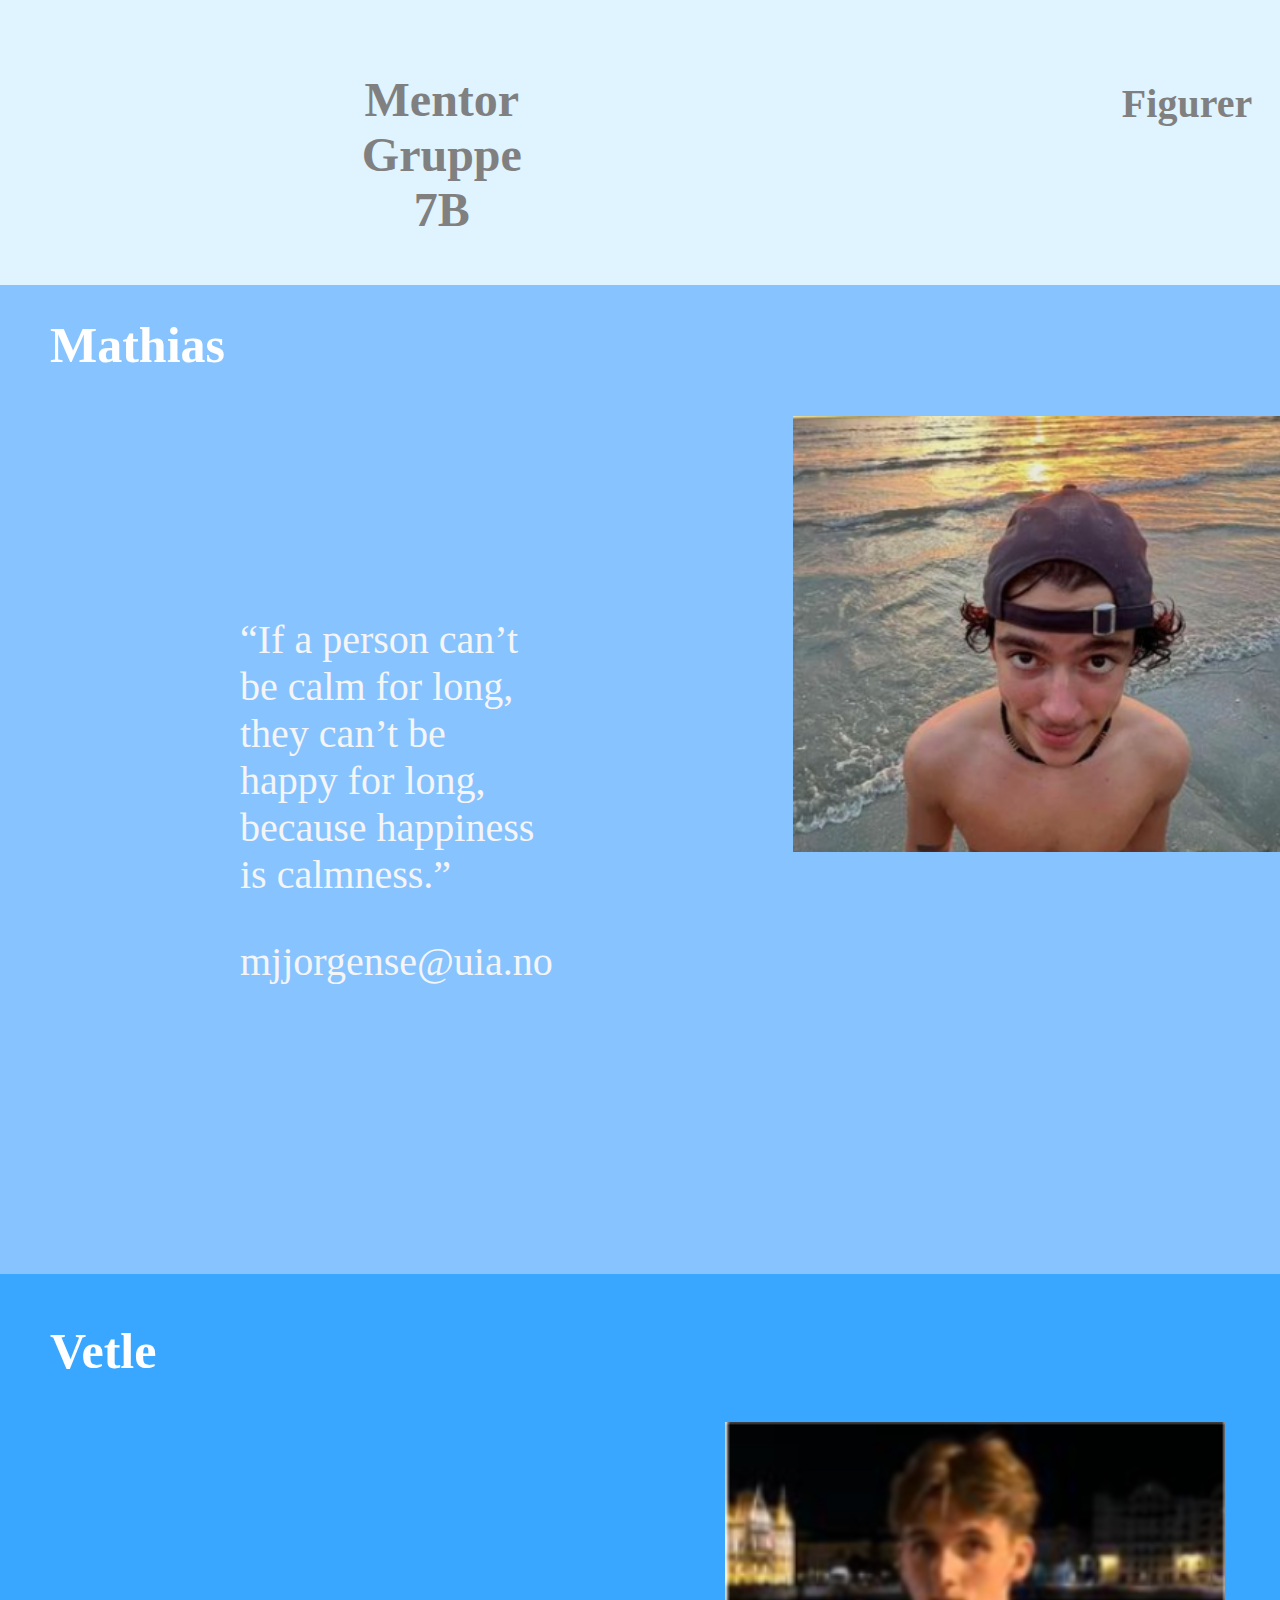
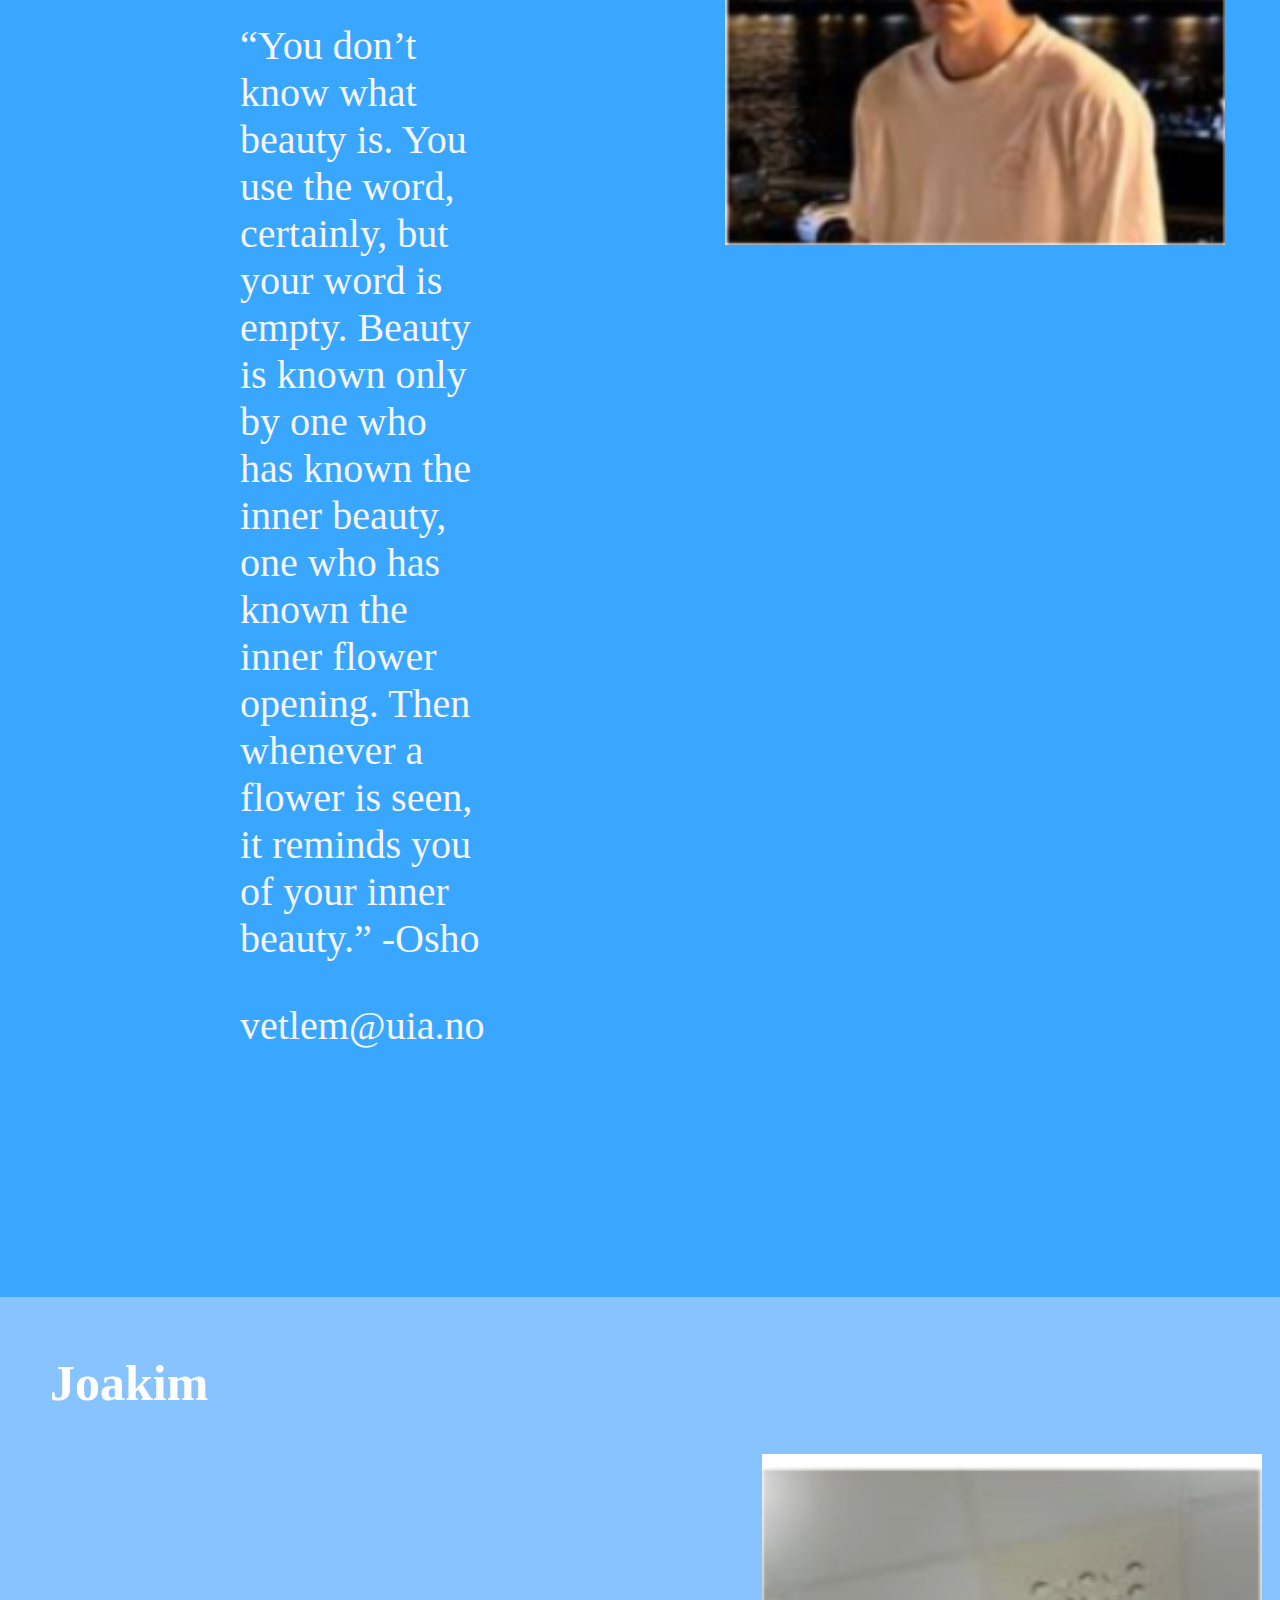
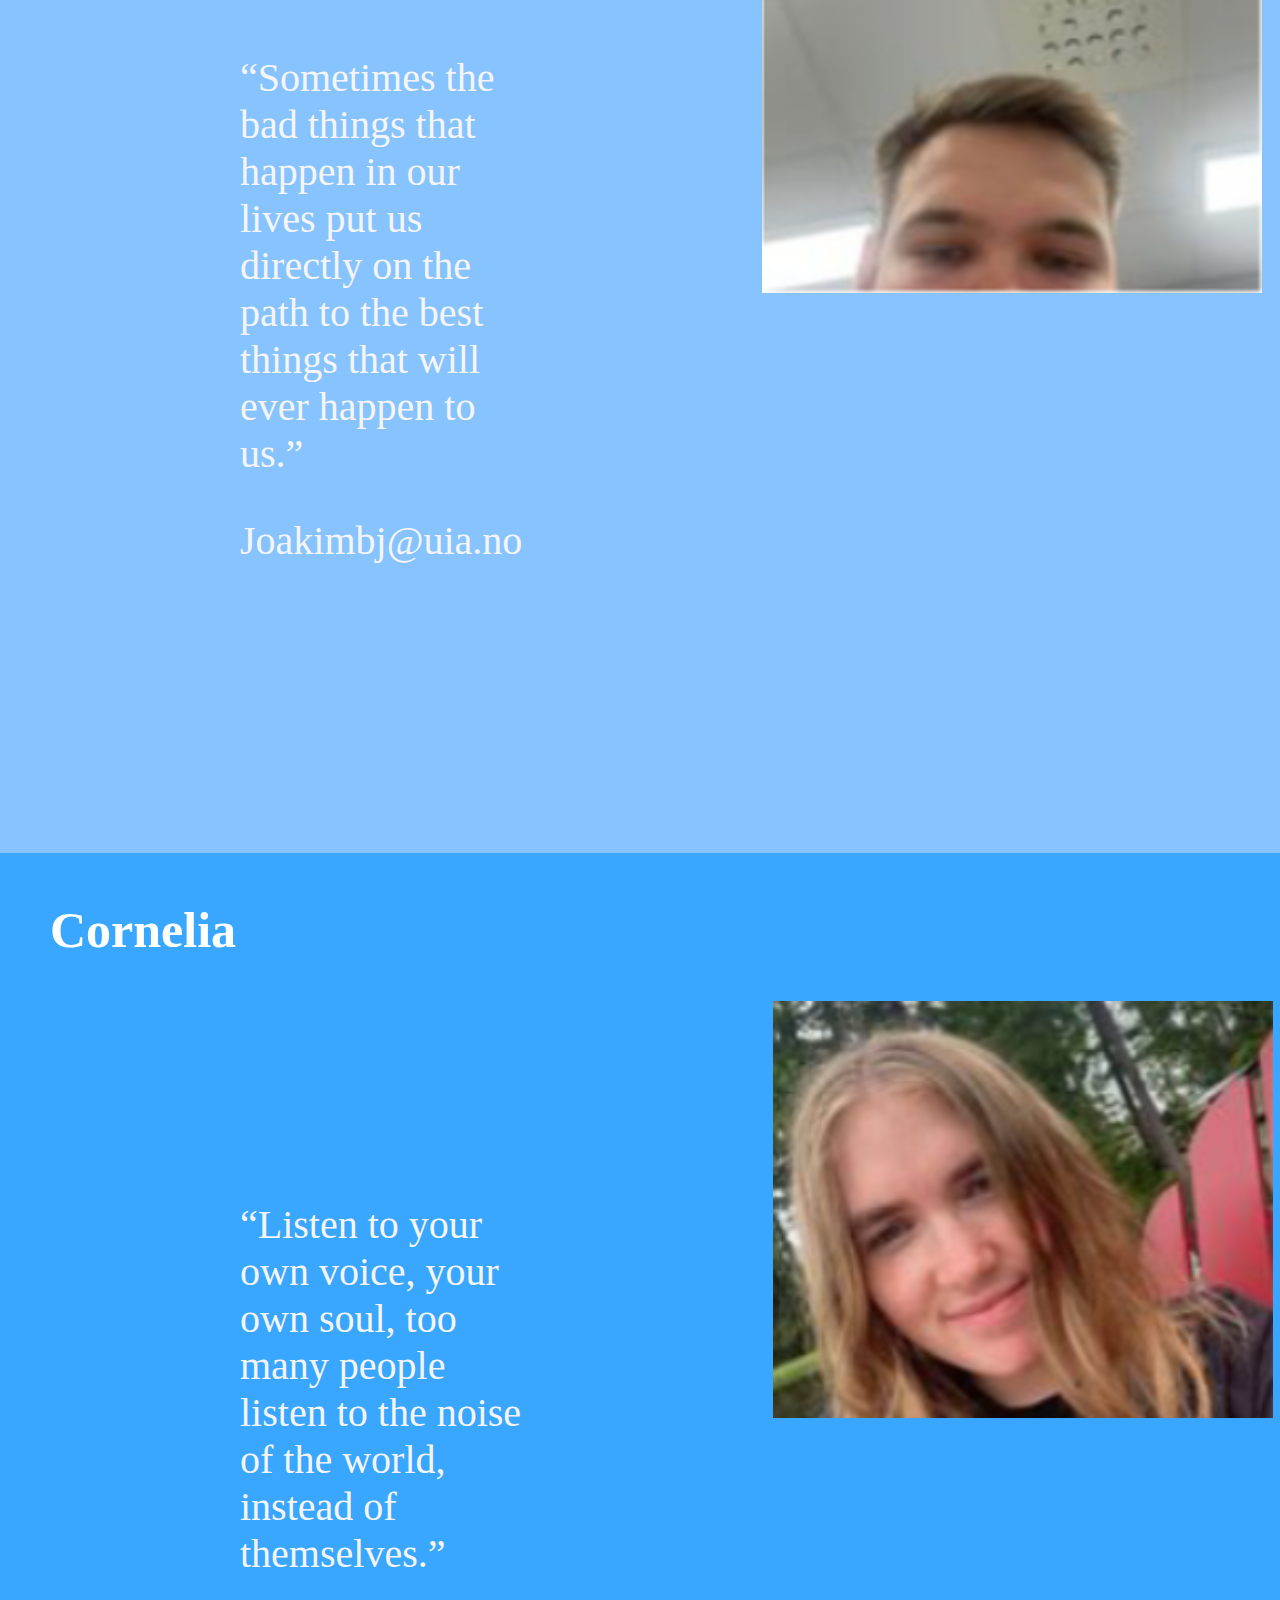
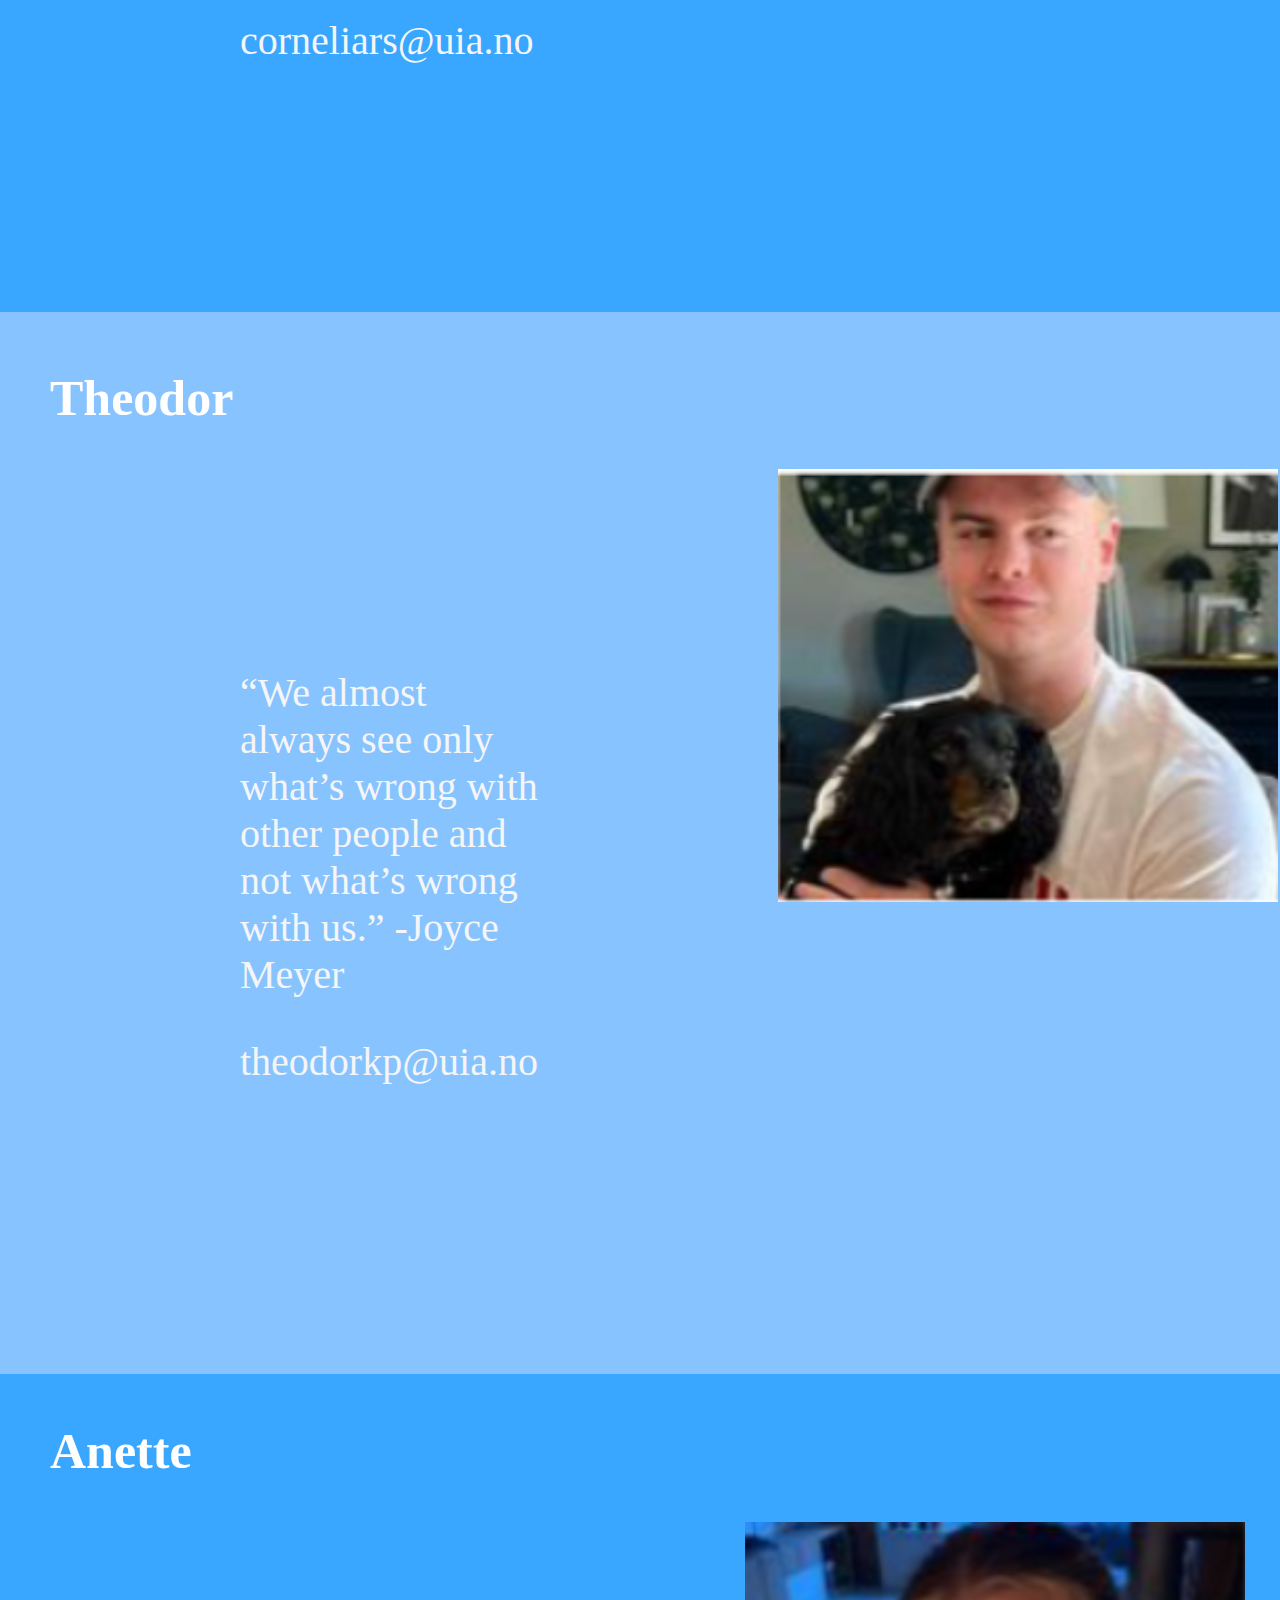
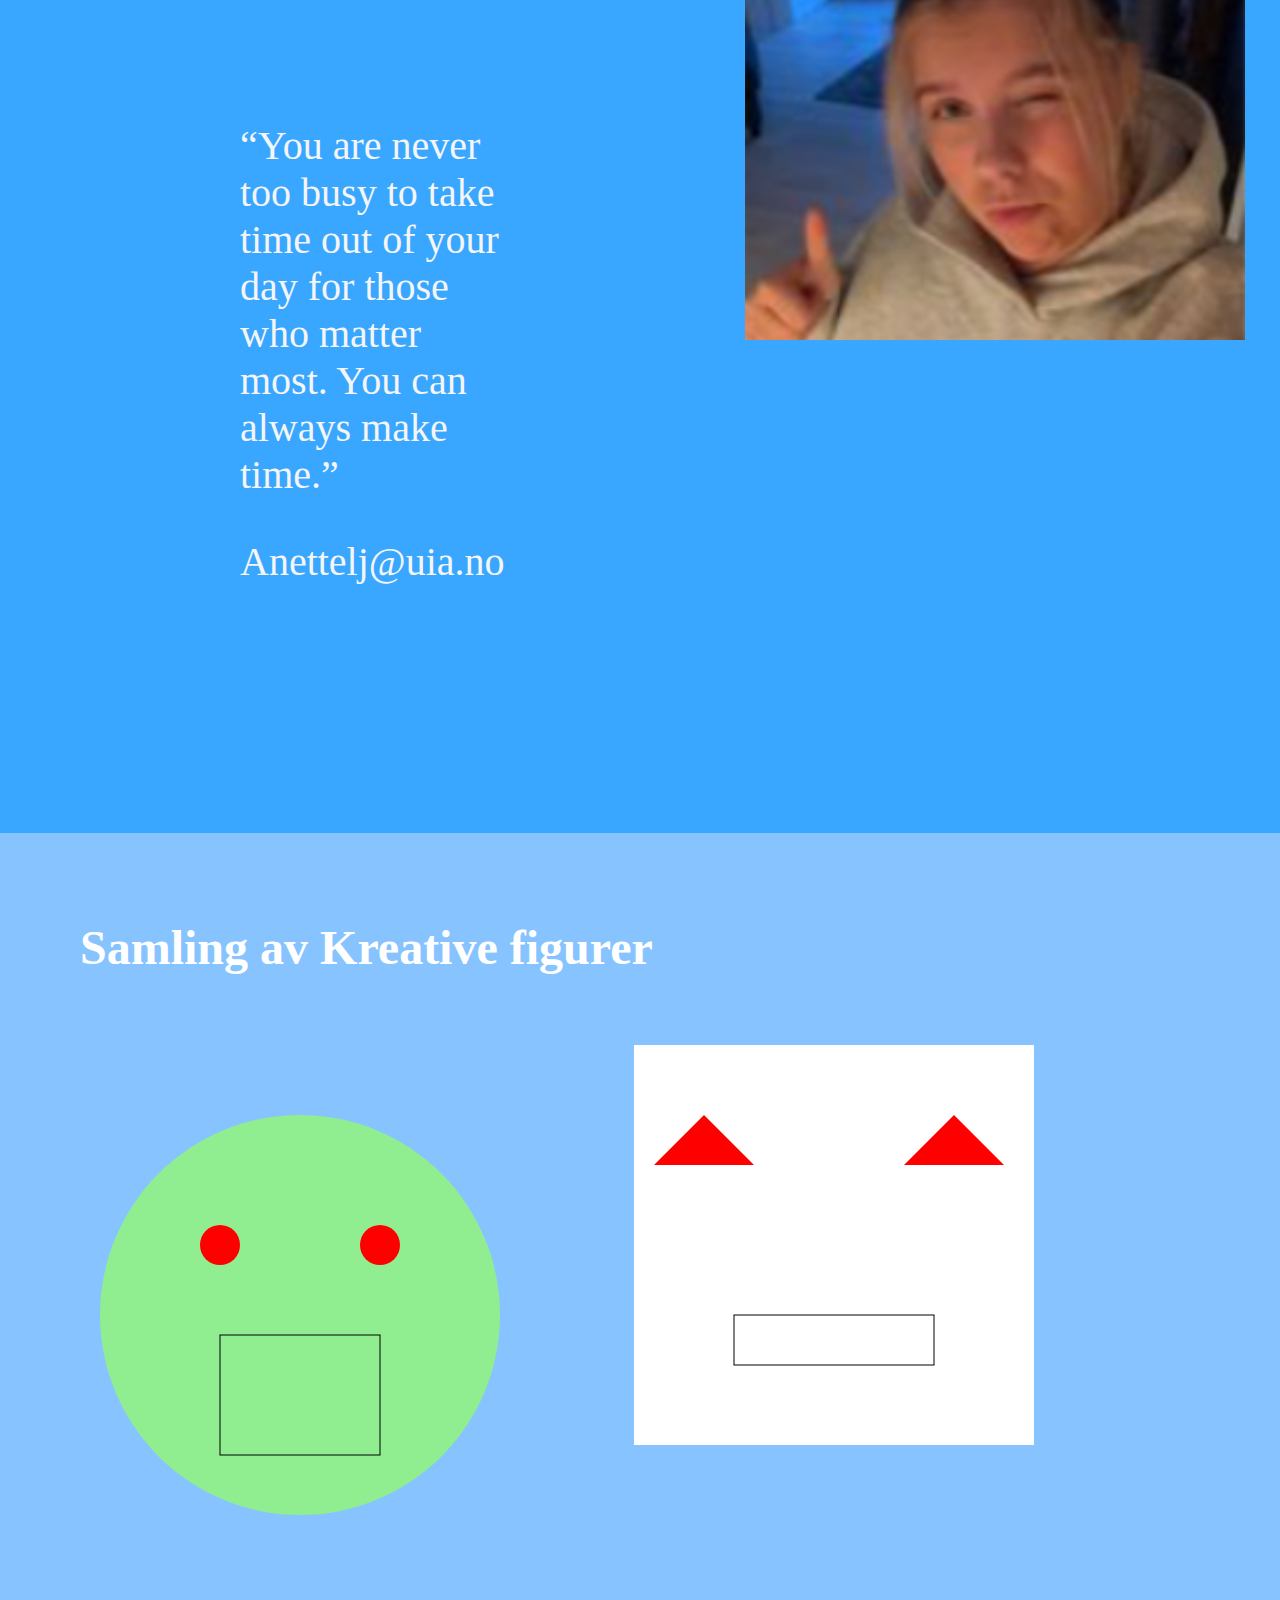
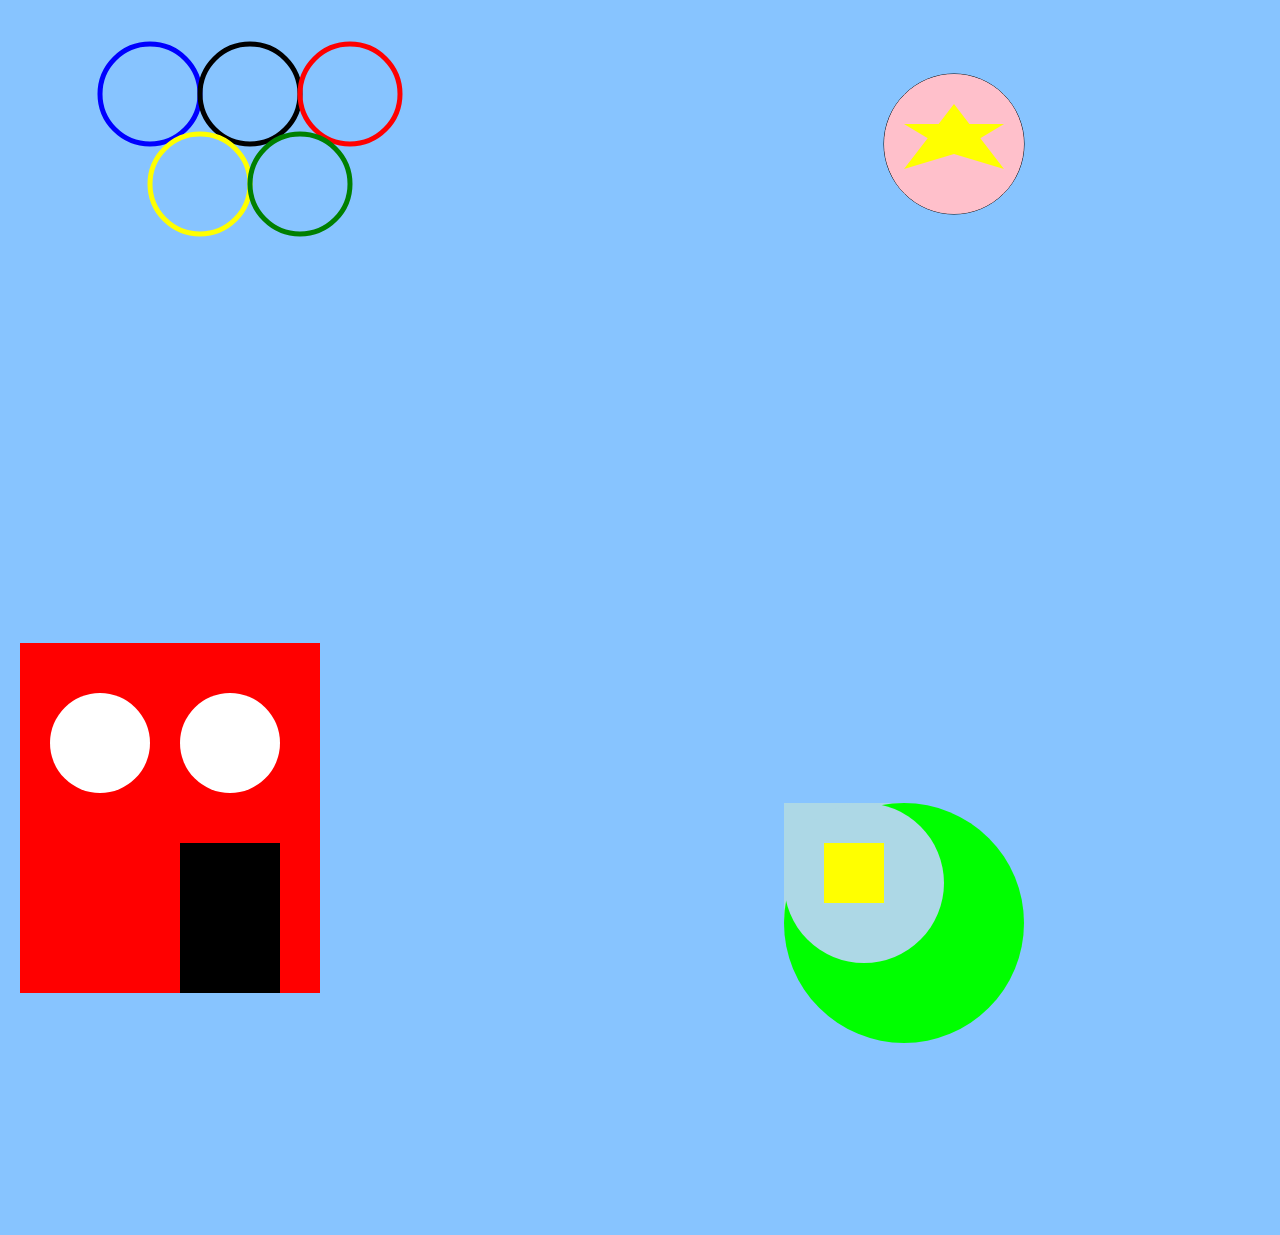
<file: Index.html>
<!DOCTYPE html>
<html lang="en">
<head>
    <meta charset="UTF-8">
    <meta name="viewport" content="width=device-width, initial-scale=1.0">
    <title>Progoblig03</title>
    <link rel="stylesheet" href="./styles/main.css">
</head>
<header>
    <div class="Navigasjonbar">
        <div>
            <center >
                <h2 class="Gruppenavn">Mentor Gruppe 7B</h2>
            </center>
        </div>
        <div id="prosjekter">
            <h2 id="prostext" onclick="location.href='./Figurer/Figurer.html'">Figurer</h2>
        </div>
    </div>
    
</header>
<body>
    <div class="hverpers0" onclick="location.href='./Medlemmerinfo/Mathias.html'">
        <h2 class="perstittel0" id="perstittel0"></h2>
        <div class="tekstogBilde0" id="tekstOgBilde0">
            <div class="quotetekst">
                <p class="tekst" id="Tekst0" >
                </p>
                <p class="tekst" id="mail0"></p>
            </div>
            <div id="Bilde0" class="Bilde0">
            </div>

           
        </div>
        
    </div>
        
        <div class="hverpers1" onclick="location.href='./Medlemmerinfo/Vetle.html'">
            <h2 class="perstittel1" id="perstittel1"></h2>
            <div class="tekstogBilde1" id="tekstOgBilde1">
                <div class="quotetekst">
                    <p class="tekst" id="Tekst1" >
                    </p>
                    <p class="tekst" id="mail1"></p>
                    
                </div>
                <div class="Bilde0" id="Bilde1">
                </div>
    
               
            </div>
            
        </div>
    
    <div class="hverpers0" onclick="location.href='./Medlemmerinfo/Joakim.html'">
        <h2 class="perstittel0" id="perstittel2"></h2>
        <div class="tekstogBilde0" id="tekstOgBilde2">
            <div class="quotetekst">
                <p class="tekst" id="Tekst2" >
                </p>

                <p class="tekst" id="mail2"></p>
                
            </div>
            <div id="Bilde2" class="Bilde0">
            </div>

           
        </div>
        
    </div>

    <div class="hverpers1" onclick="location.href='./Medlemmerinfo/Cornelia.html'">
        <h2 class="perstittel1" id="perstittel3"></h2>
        <div class="tekstogBilde0" id="tekstOgBilde3">
            <div class="quotetekst">
                <p class="tekst" id="Tekst3" >
                </p>
                <p class="tekst" id="mail3"></p>
                
            </div>
            <div class="Bilde0" id="Bilde3">
            </div>

           
        </div>
        
    </div>
    <div class="hverpers0" onclick="location.href='./Medlemmerinfo/Theodor.html'">
        <h2 class="perstittel0" id="perstittel4"></h2>
        <div class="tekstogBilde1" id="tekstOgBilde4">
            <div class="quotetekst">
                <p class="tekst" id="Tekst4" >
                </p>
                <p class="tekst" id="mail4"></p>
                
            </div>
            <div id="Bilde4" class="Bilde0">
            </div>

           
        </div>
        
    </div>
    <div class="hverpers1" onclick="location.href='./Medlemmerinfo/Anette.html'">
        <h2 class="perstittel1" id="perstittel5"></h2>
        <div class="tekstogBilde0" id="tekstOgBilde5">
            <div class="quotetekst">
                <p class="tekst" id="Tekst5"></p>
                <p class="tekst" id="mail5"></p>
                
            </div>
            <div class="Bilde0" id="Bilde5">
            </div>

           
        </div>
        
    </div>
    <div class="hverpers0">
        <h2 class="perstittel1"> Samling av Kreative figurer</h2>
        <canvas id="myCanvas1" width="600" height="600"> </canvas>
        <canvas id="myCanvas2" width="600" height="600"> </canvas>
        <canvas id="myCanvas3" width="600" height="600"> </canvas>
        <canvas id="myCanvas4" width="600" height="600"> </canvas>
        <canvas id="myCanvas5" width="600" height="600"> </canvas>
        <canvas id="myCanvas6" width="600" height="600"> </canvas>
    </div>
</body>
<script src="./js/Main.js"></script>
<script src="./js/Mathias.js"></script>
<script src="./js/Vetle.js"></script>
<script src="./js/Theodor.js"></script>
<script src="./js/Anette.js"></script>
<script src="./js/Cornelia.js"></script>
<script src="./js/Joakim.js"></script>
</html>
</file>
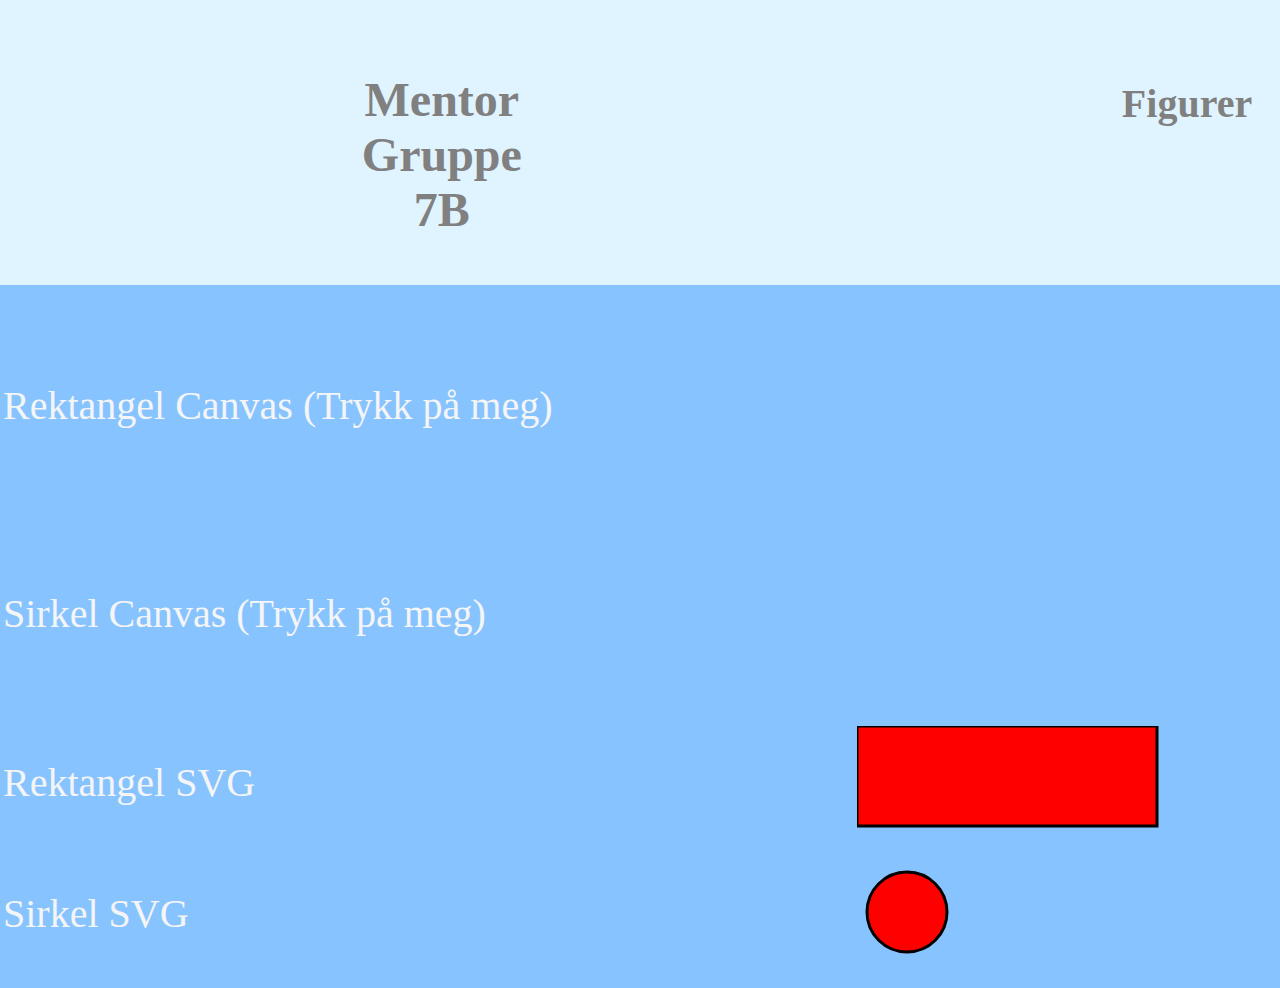
<file: Figurer/Figurer.html>
<!DOCTYPE html>
<html lang="en">
<head>
    <meta charset="UTF-8">
    <meta name="viewport" content="width=device-width, initial-scale=1.0">
    <title>Document</title>
    <link rel="stylesheet" href="../styles/main.css">
</head>
<header>
    <div class="Navigasjonbar">
        <div>
            <center class="Gruppehov">
                <h2 class="Gruppenavn" onclick="location.href='../Index.html'">Mentor Gruppe 7B</h2>
            </center>
        </div>
        <div id="prosjekter">
            <h2 id="prostext">Figurer</h2>
        </div>
    </div>
    
</header>
<body>
    <div >
        <table>
            <tr>
                <td>
                    <p onclick="canvasrectangel('red', 0, 0, 150, 100)" class="figurtekst" id="canrek"> Rektangel Canvas (Trykk på meg)</p>
                </td>
                <td> 
                    <canvas id="canvas" width="200" height="200"></canvas>
                </td>
            </tr>
            <tr>
                <td>
                    <p onclick="canvasCircle('red', 60, 60, 50)" class="figurtekst"  id="cancirc"> Sirkel Canvas (Trykk på meg) </p>
                </td>
                <td>
                    <canvas id="canvas2" width="200" height="200"></canvas>
                </td>
            </tr>
            <tr>
                <td>
                    <p class="figurtekst"> Rektangel SVG</p>
                </td>
                <td>
                    <svg width="400" height="110">
                        <rect width="300" height="100" style="fill:rgb(255, 0, 0);stroke-width:3;stroke:rgb(0,0,0)" />
                      </svg>
                </td>
            </tr>
            <tr>
                <td>
                    <p class="figurtekst"  id="cancirc"> Sirkel SVG </p>
                </td>
                <td>
                    <svg height="100" width="100">
                        <circle cx="50" cy="50" r="40" stroke="black" stroke-width="3" fill="red" />
                      </svg>
                </td>
            </tr>

        </table>
        
    </div>
</body>
<script src="./Figurer.js"></script>
</html>
</file>
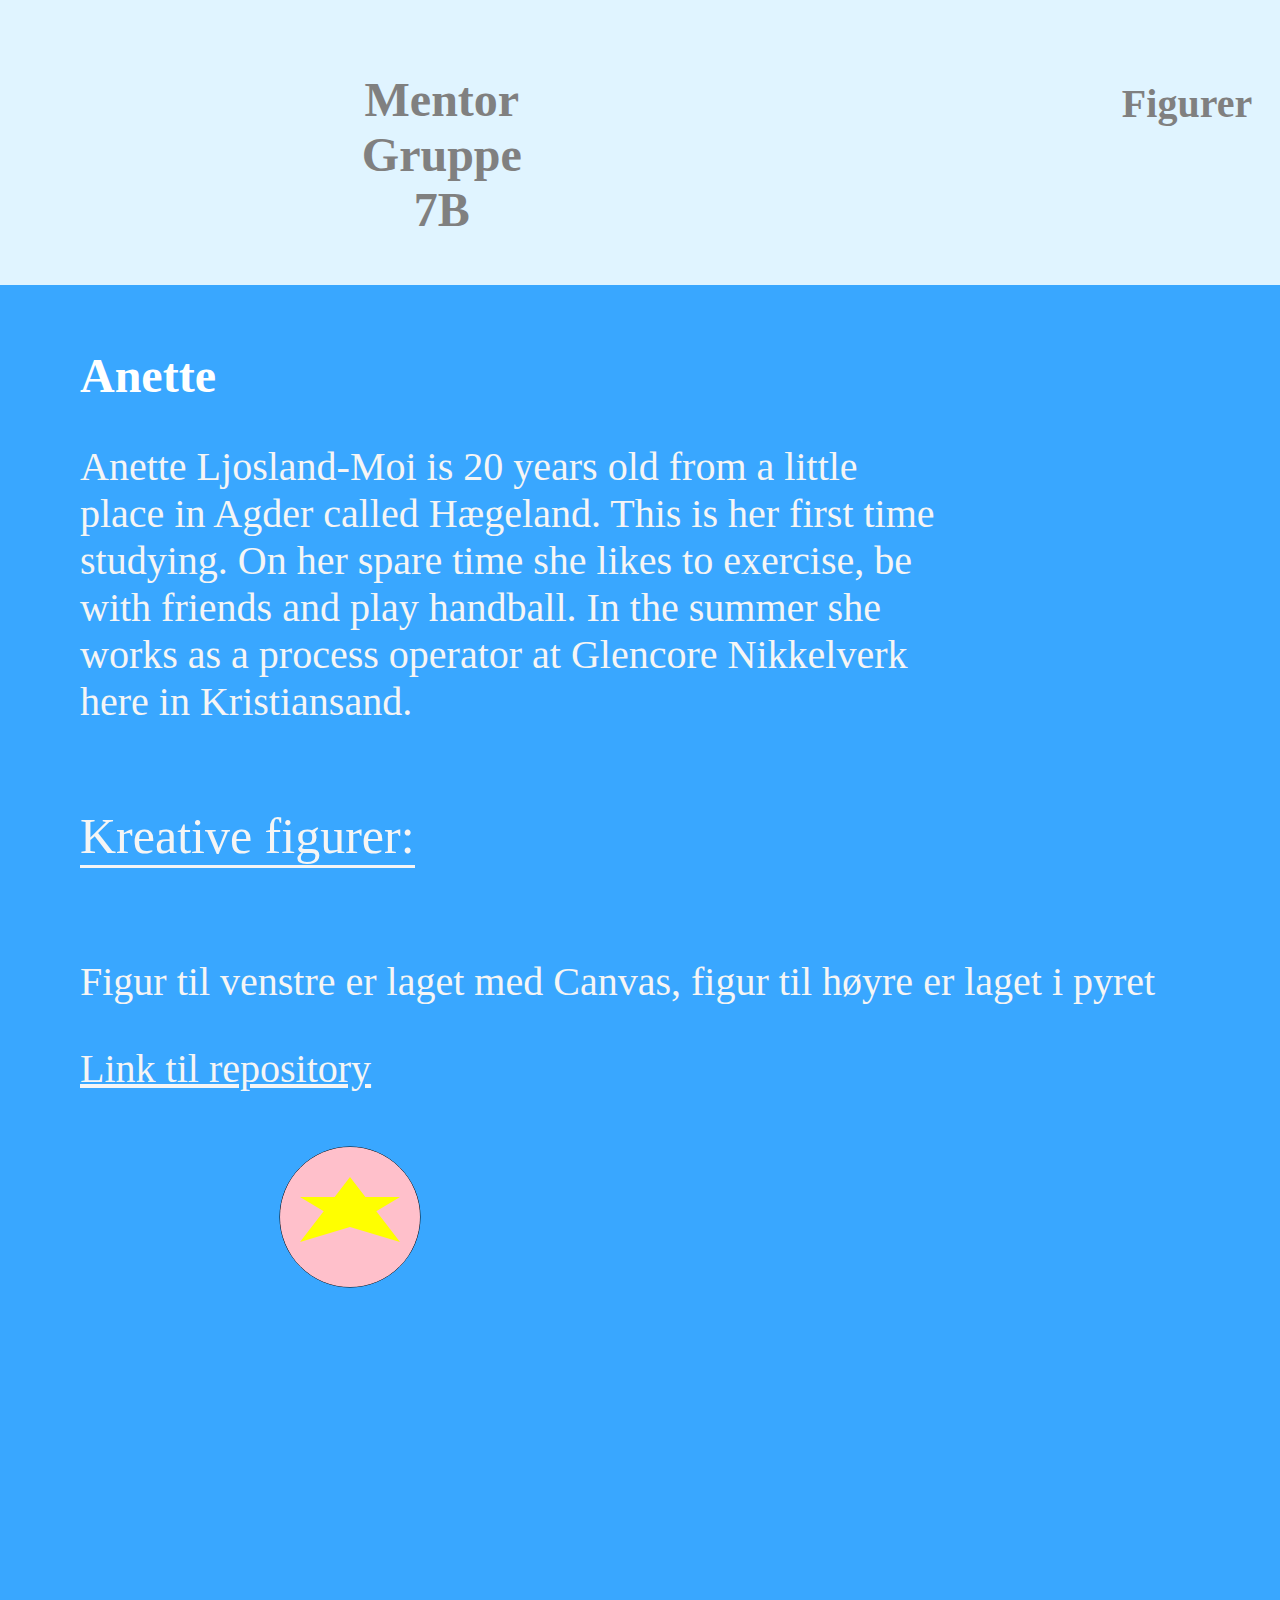
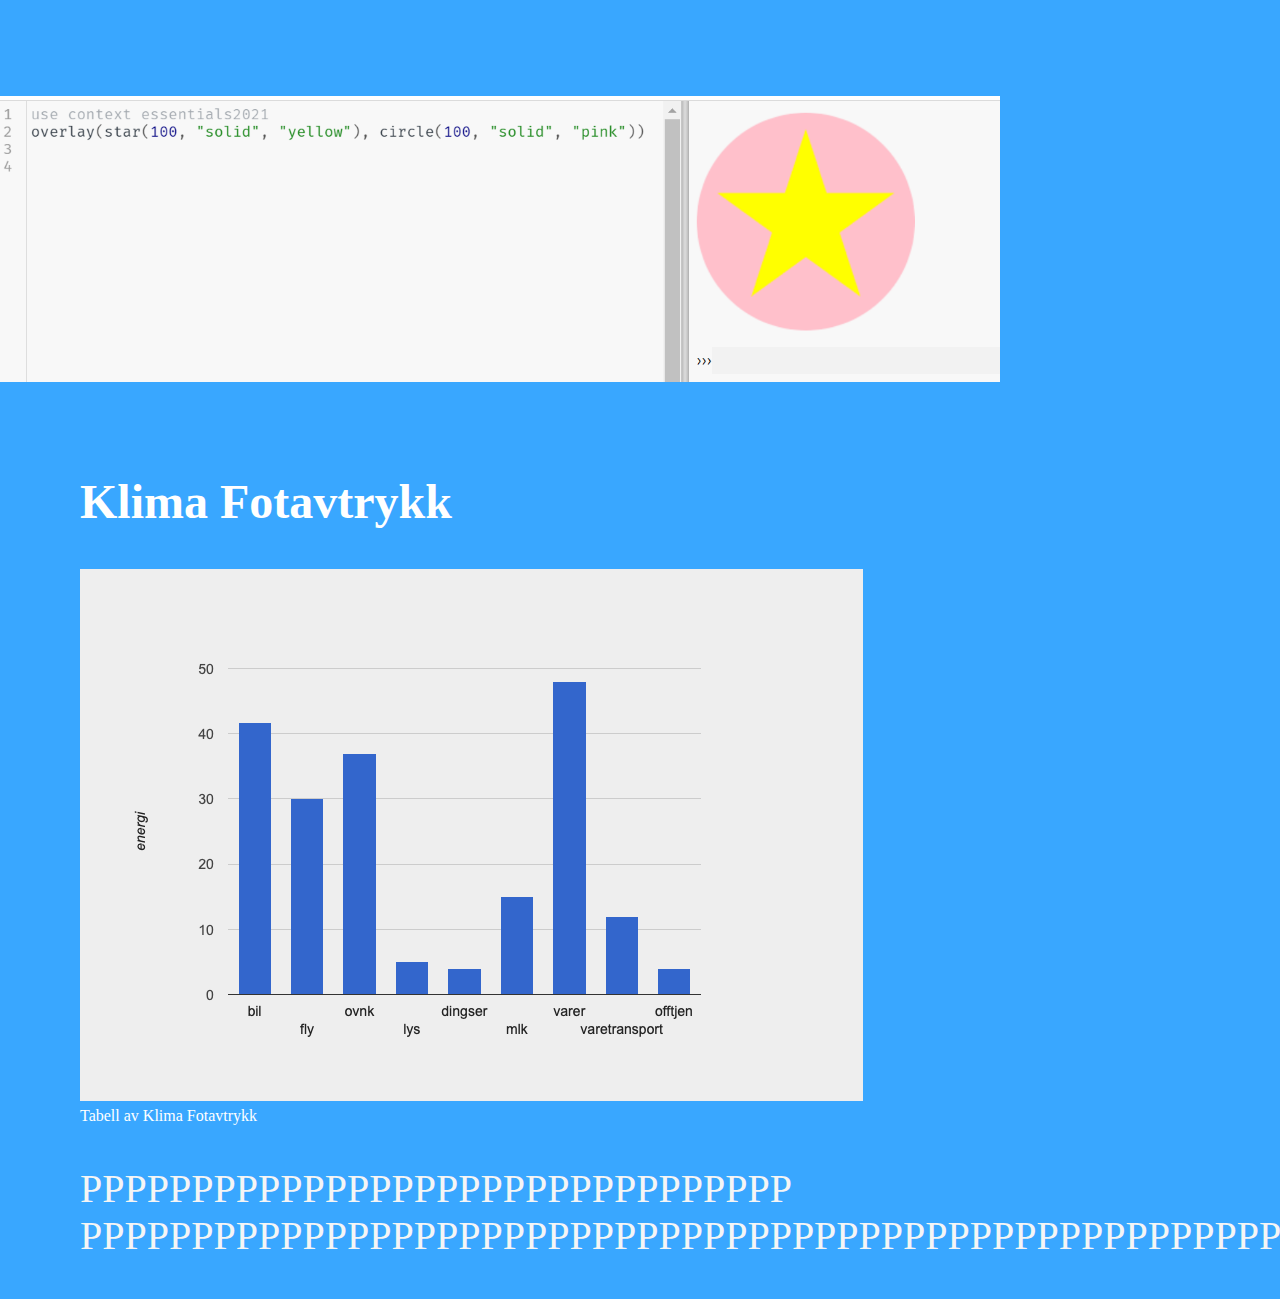
<file: Medlemmerinfo/Anette.html>
<!DOCTYPE html>
<html lang="en">
<head>
    <meta charset="UTF-8">
    <meta name="viewport" content="width=device-width, initial-scale=1.0">
    <title>Document</title>
    <link rel="stylesheet" href="../styles/main.css">
</head>
<header>
    <div class="Navigasjonbar">
        <div>
            <center class="Gruppehov" >
                <h2 class="Gruppenavn" onclick="location.href='../Index.html'">Mentor Gruppe 7B</h2>
            </center>
        </div>
        <div id="prosjekter">
            <h2 id="prostext" onclick="location.href='../Figurer/Figurer.html'">Figurer</h2></div>
    </div>
    
</header>
<body class="body0" onload="loadInfo()">
    <div>
        <h2 class="perstittel1">Anette</h2>
        <div class="tekst" id="beskrivelse"></div>
        <p class="tekst" id="kreativfigurtekst">Kreative figurer:</p>  </div>
    <div id="MathiasFitekst">
        <p class="tekst">Figur til venstre er laget med Canvas, figur til høyre er laget i pyret</p>
    </div>
    <div id="MathiasFitekst">
        <a class="tekst" href="https://github.com/anetteljosland/IS-114/blob/main/arr-3.txt" target="_blank">Link til repository</a>
    </div>
    <div>
        <canvas id="myCanvas4" width="600" height="600"> </canvas>
    <img src="../images/AnetteFigurPyret.png" alt="Anette sin figur laget i Pyret" width="1000" id="PyretBilde">
</div>
    </div>
    <div class="hverpers1" id="klimapers">
        <h2 class="perstittel1"> Klima Fotavtrykk</h2>
        <img id="klimaBilde" src="../images/Klimafotavtrykk.png" alt="Tabell av Klima Fotavtrykk">
        <p id="tabellKlima">Tabell av Klima Fotavtrykk</p>
        <p id="klimatekst" class="tekst">PPPPPPPPPPPPPPPPPPPPPPPPPPPPPPPP PPPPPPPPPPPPPPPPPPPPPPPPPPPPPPPPPPPPPPPPPPPPPPPPPPPPPPPPPPPPPP</p>

</div>
</body>
<script src="../js/Medlemmer.js"></script>
<script src="../js/Anette.js"></script>
</html>
</file>
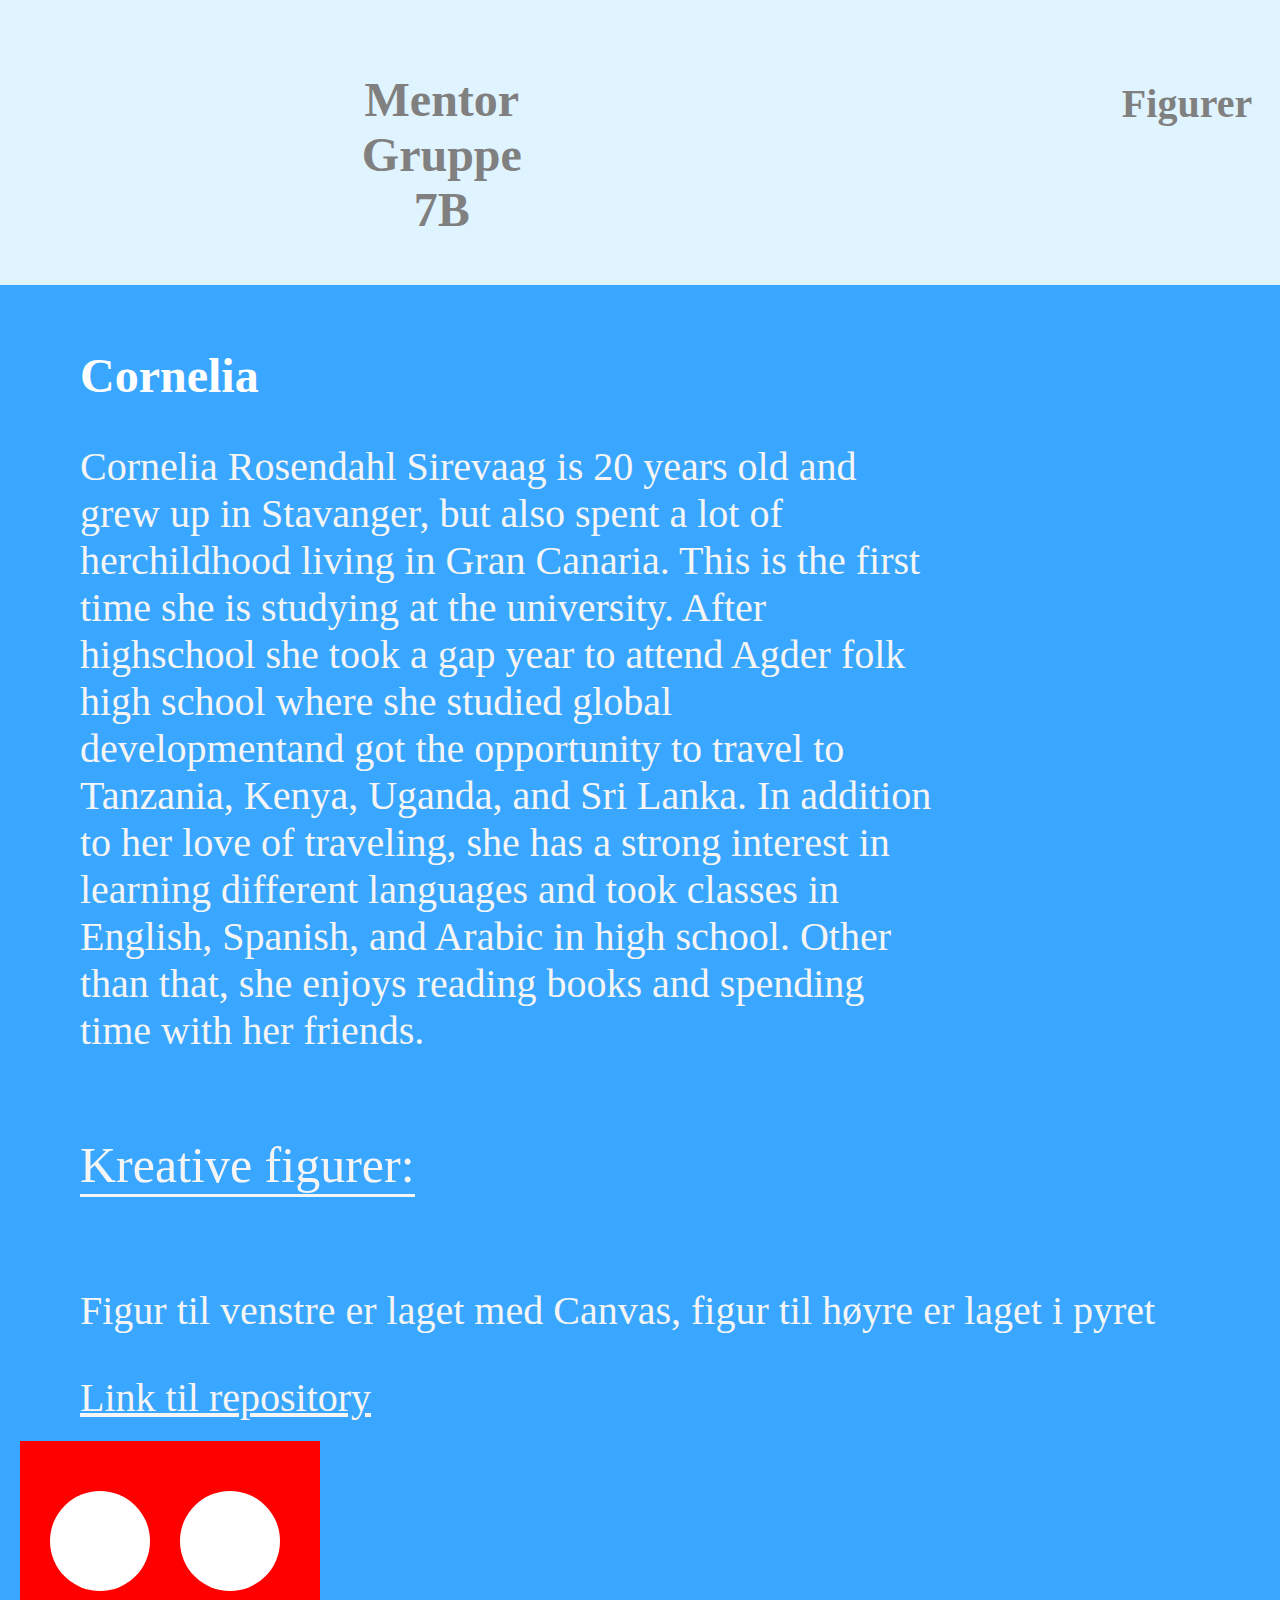
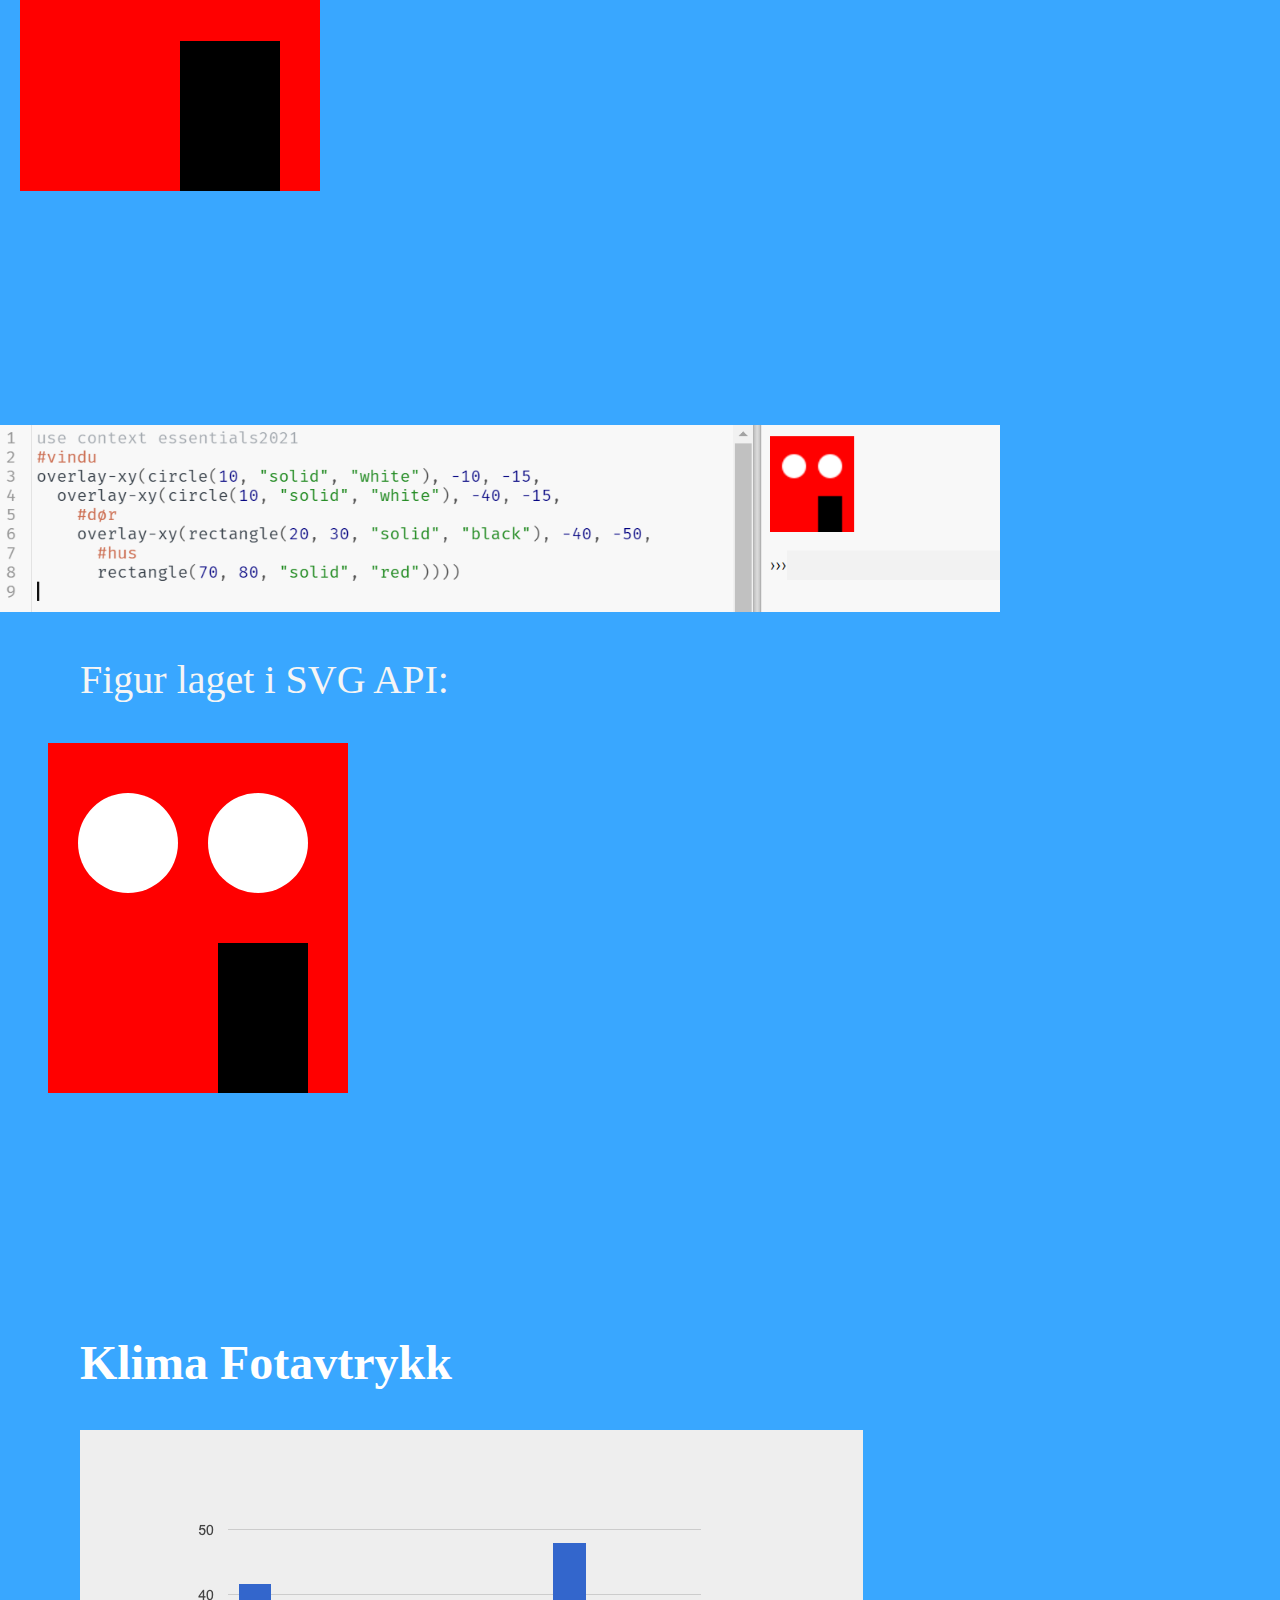
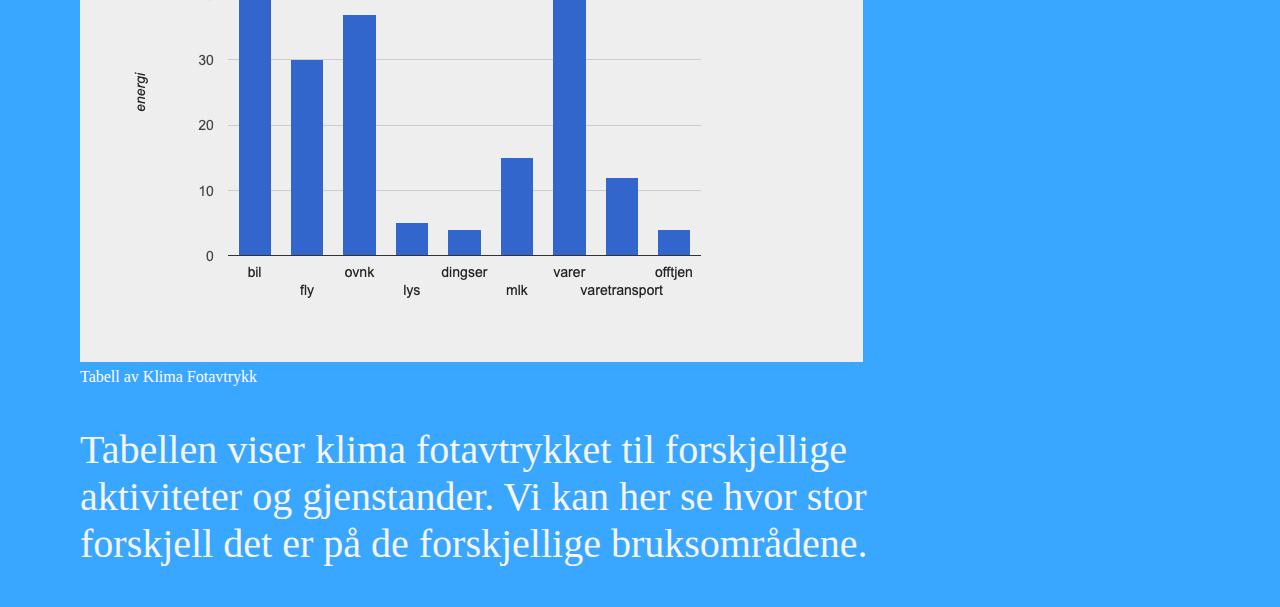
<file: Medlemmerinfo/Cornelia.html>
<!DOCTYPE html>
<html lang="en">
<head>
    <meta charset="UTF-8">
    <meta name="viewport" content="width=device-width, initial-scale=1.0">
    <title>Document</title>
    <link rel="stylesheet" href="../styles/main.css">
    <style>
        svg{
            padding-left: 3rem;
        }
    </style>
</head>
<header>
    <div class="Navigasjonbar">
        <div>
            <center class="Gruppehov" >
                <h2 class="Gruppenavn" onclick="location.href='../Index.html'">Mentor Gruppe 7B</h2>
            </center>
        </div>
        <div id="prosjekter">
            <h2 id="prostext" onclick="location.href='../Figurer/Figurer.html'">Figurer</h2></div>
        </div>
    </div>
    
</header>
<body class="body0" onload="loadInfo()">
    <div>
        <h2 class="perstittel1">Cornelia</h2>
        <div class="tekst" id="beskrivelse"></div>
        <p class="tekst" id="kreativfigurtekst">Kreative figurer:</p>  </div>
    <div id="MathiasFitekst">
        <p class="tekst">Figur til venstre er laget med Canvas, figur til høyre er laget i pyret</p>
    </div>
    <div id="MathiasFitekst">
        <a class="tekst" href="https://github.com/corneliars/IS114/blob/main/docs/Progoblig%2003.arr" target="_blank">Link til repository</a>
    </div>
    <div>
        <canvas id="myCanvas5" width="600" height="600"> </canvas>
    <img src="../images/corneliapyretbilde.png" alt="Mathias sin figur laget i Pyret" width="1000" id="PyretBilde">
</div>
    </div>
    <div id="MathiasFitekst">
        <p class="tekst">Figur laget i SVG API:</p>
    </div>
    <svg width="500" height="500">
        <rect width="300" height="350" style="fill:rgb(255, 0, 0);stroke-width:0;stroke:rgb(0,0,0)" />
        <rect width="90" height="150" x="170" y="200" style="fill:rgb(0, 0, 0);stroke-width:0;stroke:rgb(0,0,0)" />
        <circle cx="210" cy="100" r="50" stroke="" stroke-width="3" fill="white" />
        <circle cx="80" cy="100" r="50" stroke="" stroke-width="3" fill="white" />
      </svg>
      <div class="hverpers1" id="klimapers">
        <h2 class="perstittel1"> Klima Fotavtrykk</h2>
        <img id="klimaBilde" src="../images/Klimafotavtrykk.png" alt="Tabell av Klima Fotavtrykk">
        <p id="tabellKlima">Tabell av Klima Fotavtrykk</p>
        <p id="klimatekst" class="tekst">Tabellen viser klima fotavtrykket til forskjellige aktiviteter og gjenstander. Vi kan her se hvor stor forskjell det er på de forskjellige bruksområdene.</p>

</div>
</body>
<script src="../js/Medlemmer.js"></script>
<script src="../js/Cornelia.js"></script>
</html>
</file>
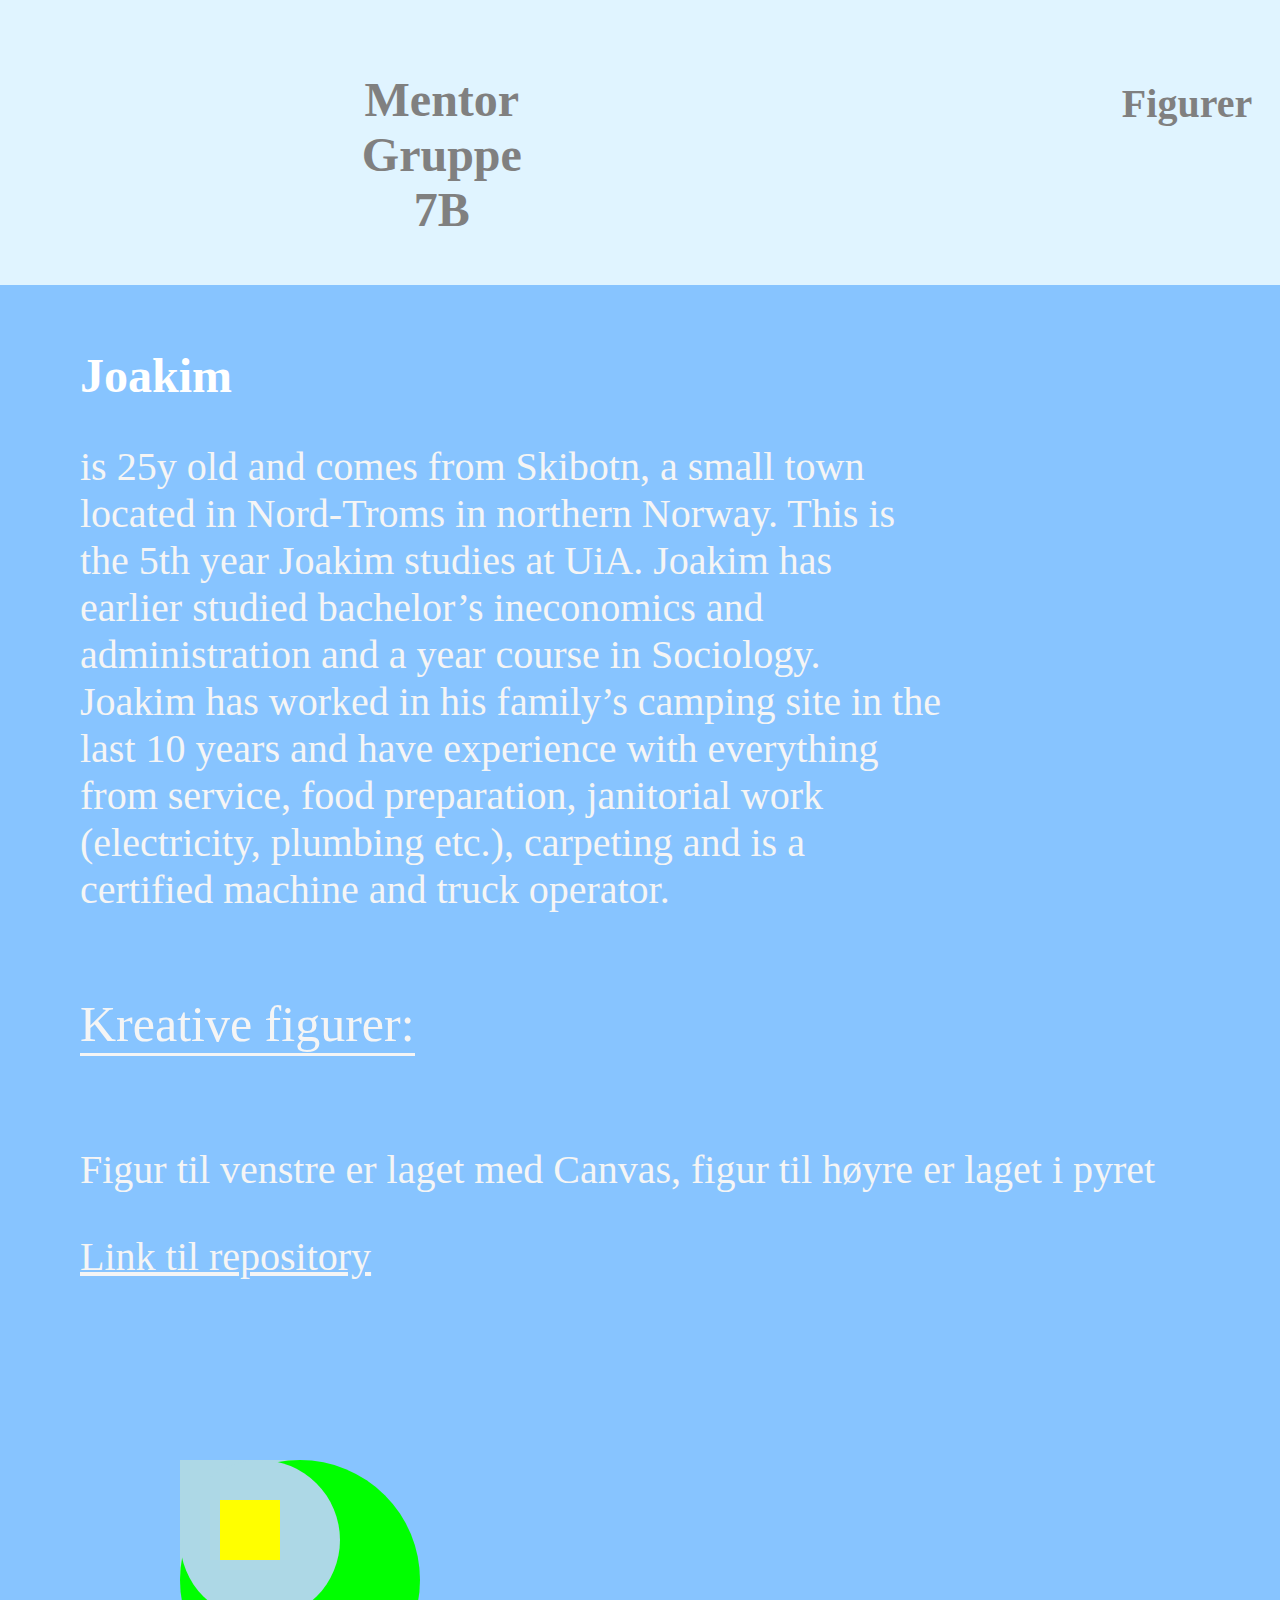
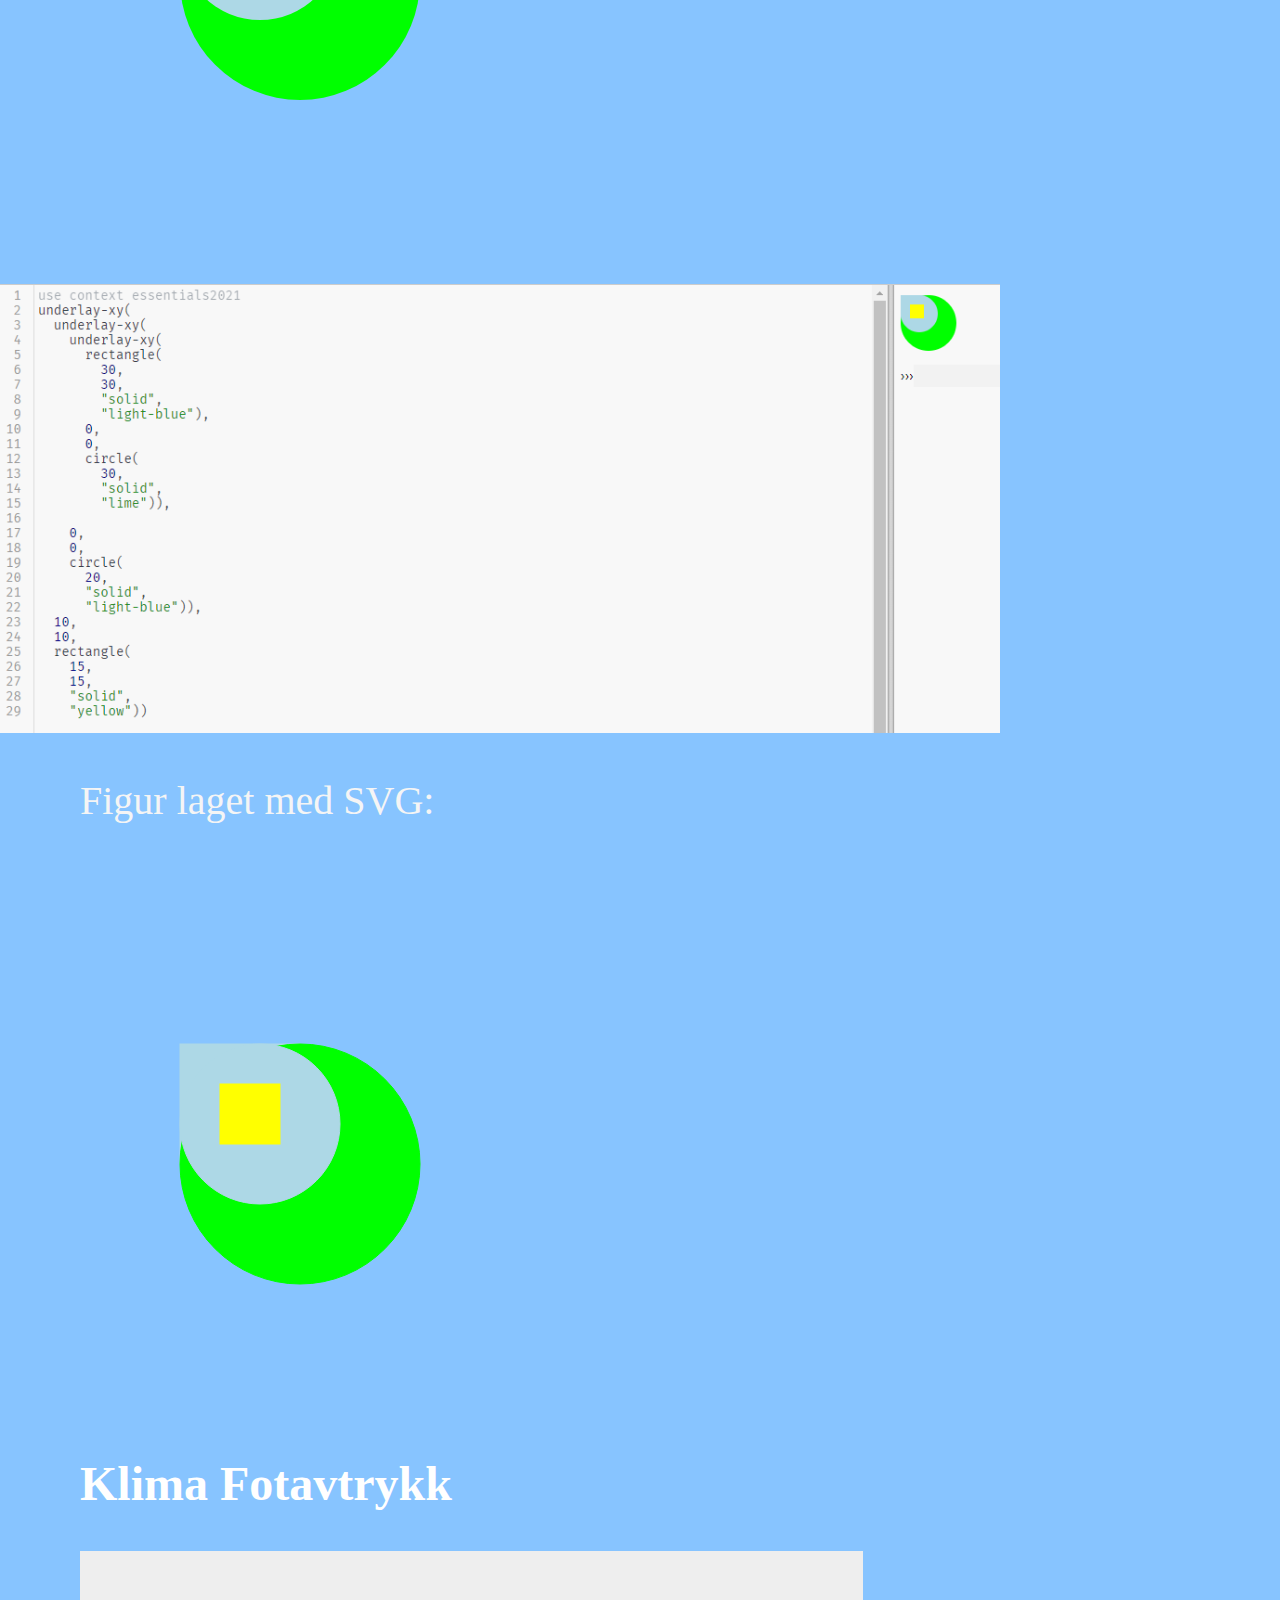
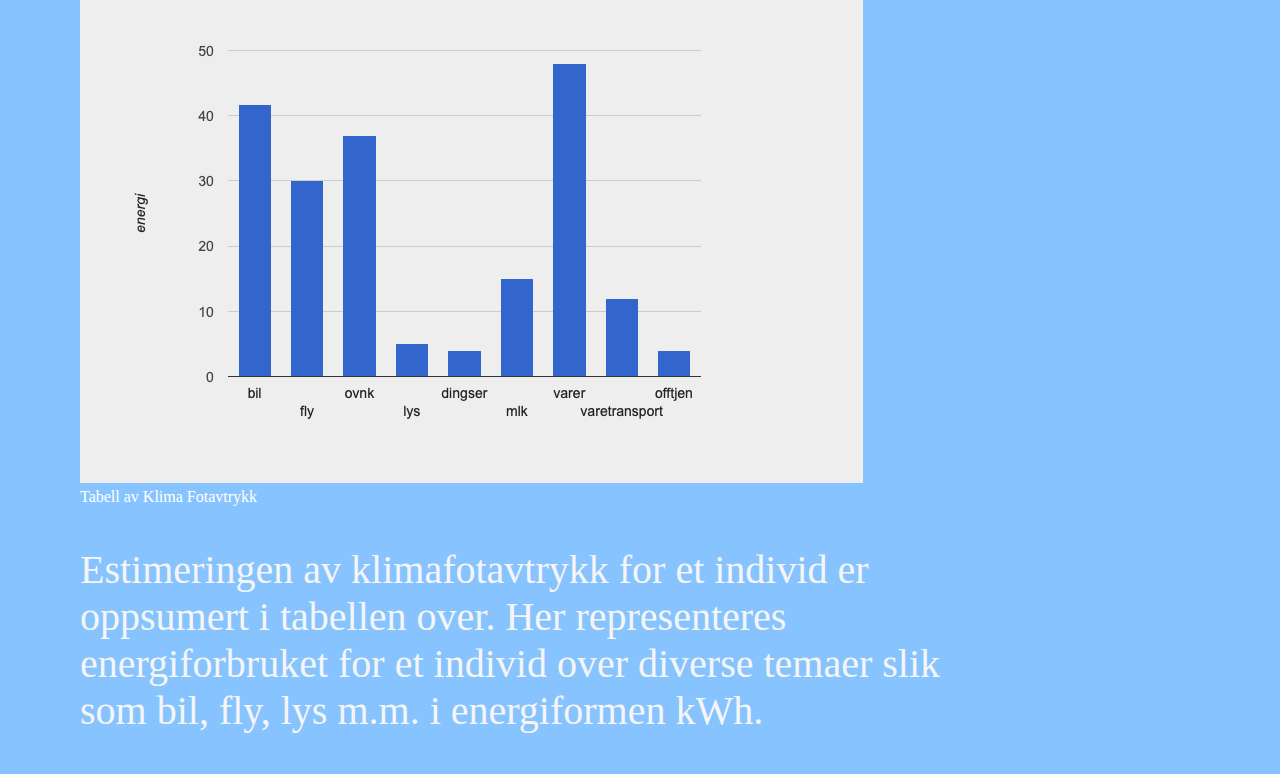
<file: Medlemmerinfo/Joakim.html>
<!DOCTYPE html>
<html lang="en">
<head>
    <meta charset="UTF-8">
    <meta name="viewport" content="width=device-width, initial-scale=1.0">
    <title>Document</title>
    <link rel="stylesheet" href="../styles/main.css">
</head>
<header>
    <div class="Navigasjonbar">
        <div>
            <center class="Gruppehov" >
                <h2 class="Gruppenavn" onclick="location.href='../Index.html'">Mentor Gruppe 7B</h2>
            </center>
        </div>
        <div id="prosjekter">
            <h2 id="prostext" onclick="location.href='../Figurer/Figurer.html'">Figurer</h2> </div>
        </div>
    </div>
    <style>
    #cont{
        padding-left: 0;
    }
</style>
</header>
<body class="body1" onload="loadInfo()">
    <div>
        <h2 class="perstittel1">Joakim</h2>
        <div class="tekst" id="beskrivelse"></div>
        <p class="tekst" id="kreativfigurtekst">Kreative figurer:</p>  </div>
    <div id="MathiasFitekst">
        <p class="tekst">Figur til venstre er laget med Canvas, figur til høyre er laget i pyret</p>
    </div>
    <div id="MathiasFitekst">
        <a class="tekst" href="https://github.com/Joakimbjohn/IS-114/blob/main/docs/progoblig3-figur.arr" target="_blank">Link til repository</a>
    </div>
    <div>
        <canvas id="myCanvas6" width="600" height="600"> </canvas>
    <img src="../images/JoakimFigurPyret.png" alt="Joakim sin figur laget i Pyret" width="1000" id="PyretBilde">
</div>
<div id="MathiasFitekst">
    <p class="tekst">Figur laget med SVG:</p>
</div>

<svg id="cont" height="500" width="500" xmlns="http://www.w3.org/2000/svg" xmlns:xlink="http://www.w3.org/1999/xlink">
<rect id="rect1" x="180" y="180" width="120" height="120" fill="lightblue" stroke="lightblue" />
<circle id="cir1" cx="300" cy="300" r="120" stroke="lime" stroke-width="" fill="lime" />
<circle id="cir2" cx="260" cy="260" r="80" stroke="lightblue" stroke-width="" fill="lightblue" />
<rect id="rect2" x="220" y="220" width="60" height="60" fill="yellow" stroke="yellow" />
</svg>
<div class="hverpers0" id="klimapers">
    <h2 class="perstittel1"> Klima Fotavtrykk</h2>
    <img id="klimaBilde" src="../images/Klimafotavtrykk.png" alt="Tabell av Klima Fotavtrykk">
    <p id="tabellKlima">Tabell av Klima Fotavtrykk</p>
    <p id="klimatekst" class="tekst">Estimeringen av klimafotavtrykk for et individ er oppsumert i tabellen over. Her representeres energiforbruket for et individ over diverse temaer slik som bil, fly, lys m.m. i energiformen kWh.</p>

</div>

</body>
<script src="../js/Medlemmer.js"></script>
<script src="../js/Joakim.js"></script>

</html>
</file>
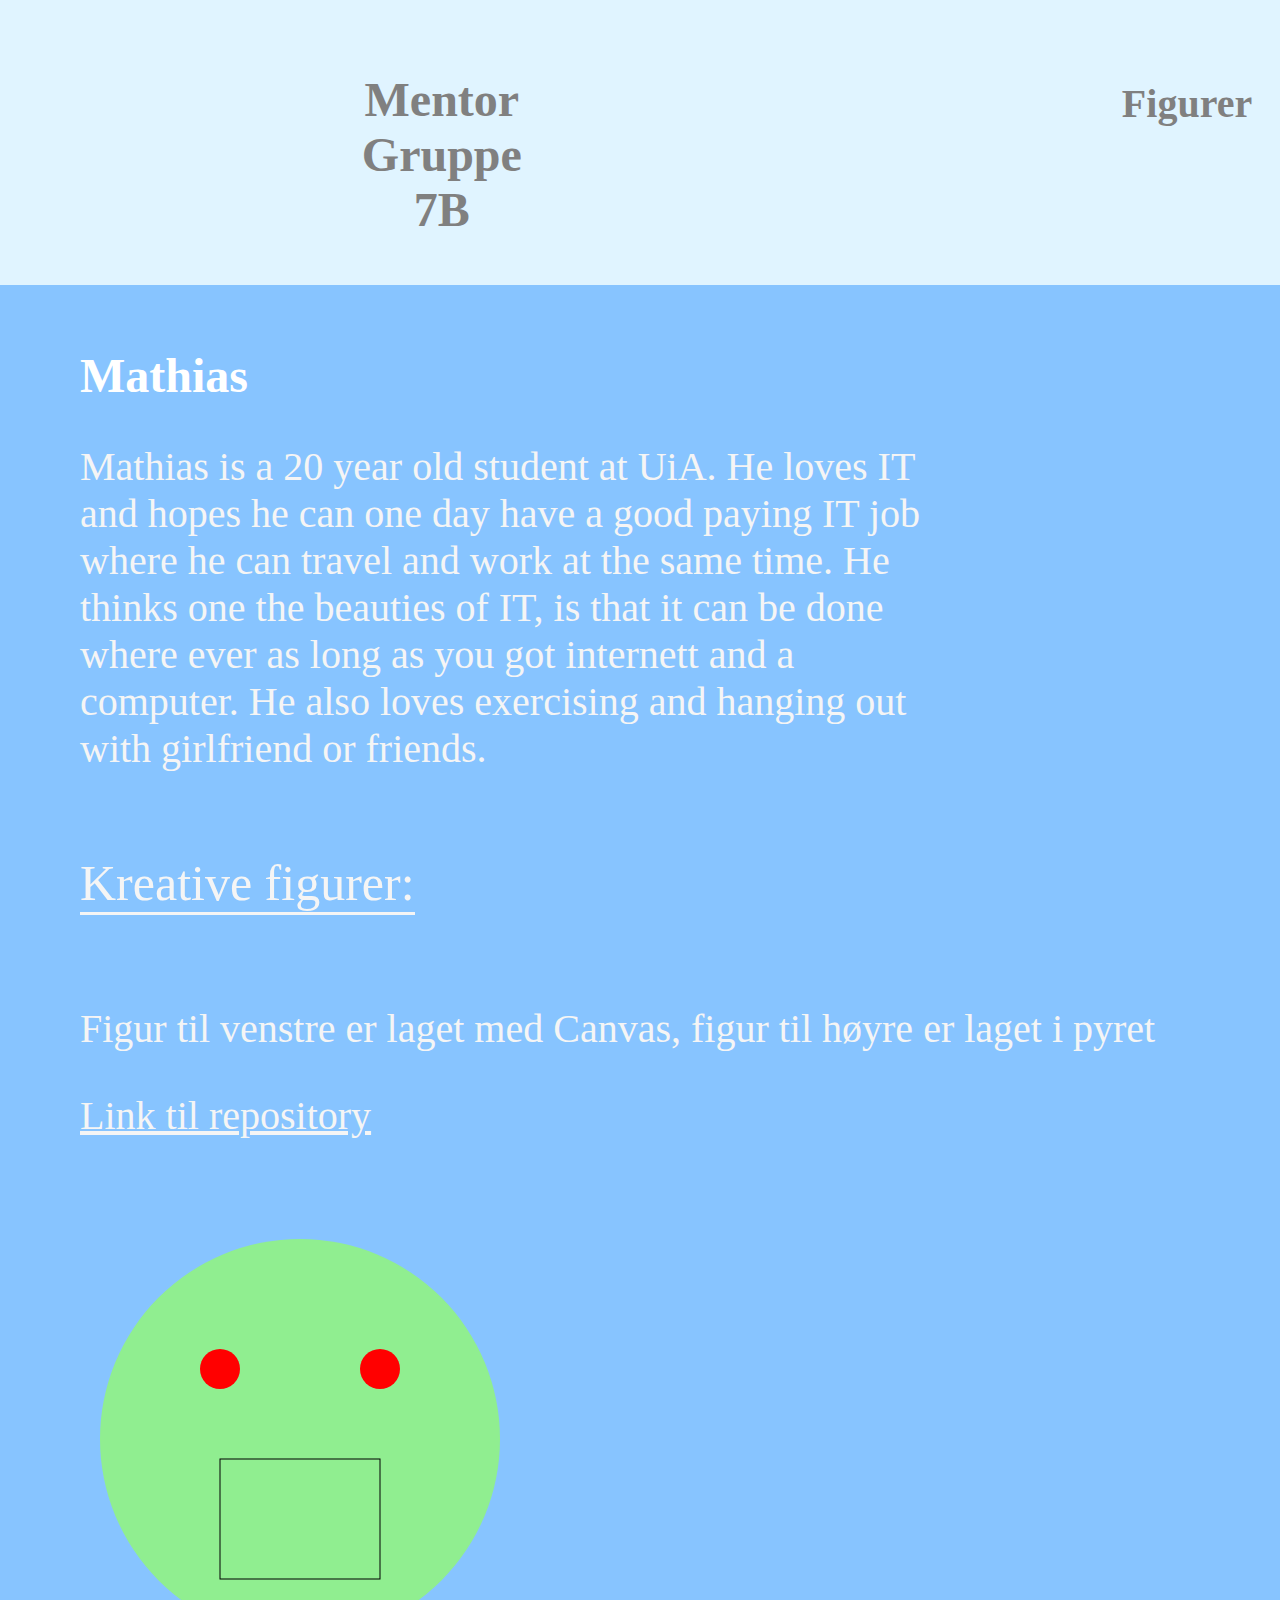
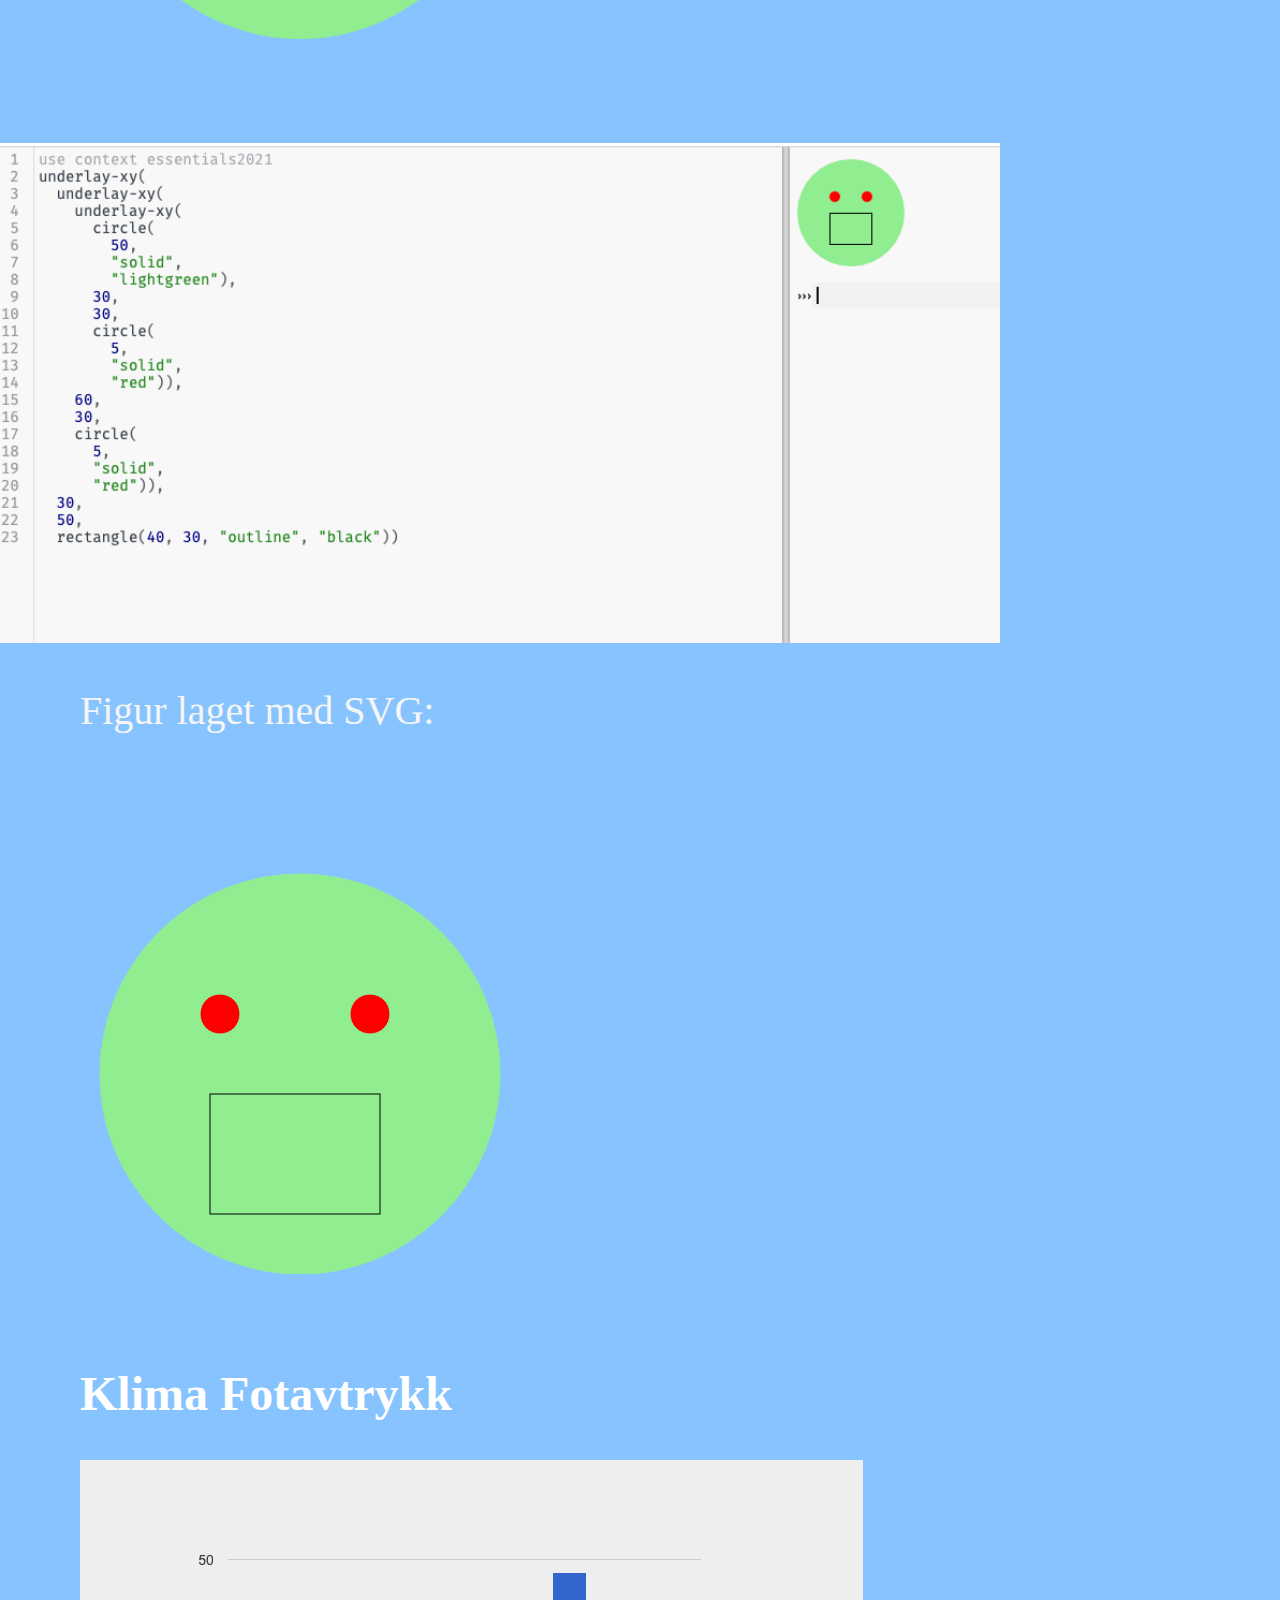
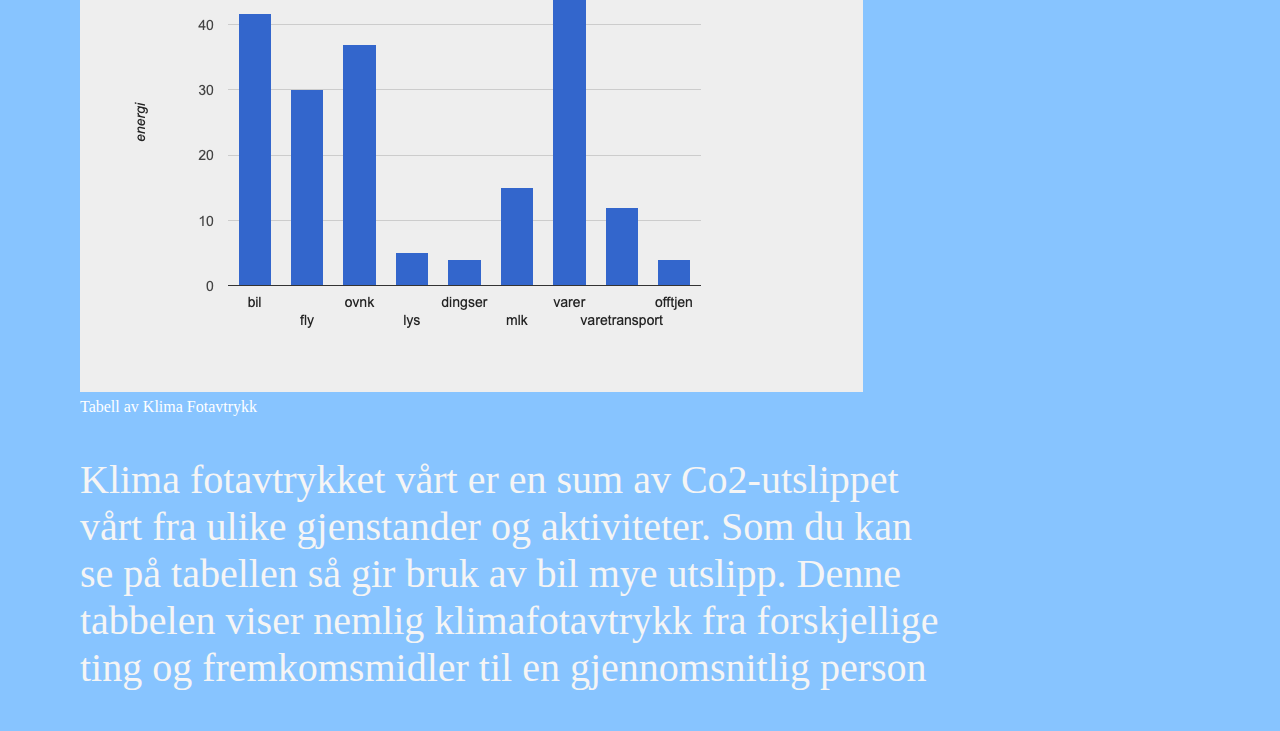
<file: Medlemmerinfo/Mathias.html>
<!DOCTYPE html>
<html lang="en">
<head>
    <meta charset="UTF-8">
    <meta name="viewport" content="width=device-width, initial-scale=1.0">
    <title>MathiasInfo</title>
    <link rel="stylesheet" href="../styles/main.css">
    <style>
        #cont{
            padding-left: 0;
        }
        #tabellKlima{
            font-size: 1rem;
            margin-top: 0.1rem;
            color: white;
            padding-left: 5rem;
        }

        #klimaBilde{
            padding-left: 5rem;
        }
    </style>
</head>
<header>
    <div class="Navigasjonbar">
        <div>
            <center class="Gruppehov" >
                <h2 class="Gruppenavn" onclick="location.href='../Index.html'">Mentor Gruppe 7B</h2>
            </center>
        </div>
        <div id="prosjekter">
            <h2 id="prostext" onclick="location.href='../Figurer/Figurer.html'">Figurer</h2></div>
        </div>
    </div>
    
</header>
<body class="body1" onload="loadInfo()">
    <div>
        <h2 class="perstittel1">Mathias</h2>
    </div>
    <div class="tekst" id="beskrivelse"></div>
    <p class="tekst" id="kreativfigurtekst">Kreative figurer:</p>  </div>
    <div id="MathiasFitekst">
        <p class="tekst">Figur til venstre er laget med Canvas, figur til høyre er laget i pyret</p>
    </div>
    <div id="MathiasFitekst">
        <a class="tekst" href="https://github.com/Bulldog2910/Mathias_sin_f-rste_rep/blob/main/docs/KreativFigur.arr" target="_blank">Link til repository</a>
    </div>
    <div>
        <canvas id="myCanvas1" width="600" height="600"> </canvas>
    <img src="../images/MathiasFigurPyret.png" alt="Mathias sin figur laget i Pyret" width="1000" id="PyretBilde">
</div>
<div id="MathiasFitekst">
    <p class="tekst">Figur laget med SVG:</p>
</div>

<svg id="cont" height="500" width="1000" xmlns="http://www.w3.org/2000/svg" xmlns:xlink="http://www.w3.org/1999/xlink">
    <circle id="cir1" cx="300" cy="300" r="200" stroke="lightgreen" stroke-width="" fill="lightgreen" />
    <circle id="cir2" cx="220" cy="240" r="20" stroke="lightgreen" stroke-width="" fill="red" />
    <circle id="cir3" cx="370" cy="240" r="20" stroke="lightgreen" stroke-width="" fill="red" />
    <rect id="rect1" x="210" y="320" width="170" height="120" fill="none" stroke="black" />
</svg>
<div class="hverpers0" id="klimapers">
            <h2 class="perstittel1"> Klima Fotavtrykk</h2>
            <img id="klimaBilde" src="../images/Klimafotavtrykk.png" alt="Tabell av Klima Fotavtrykk">
            <p id="tabellKlima">Tabell av Klima Fotavtrykk</p>
            <p id="klimatekst" class="tekst">Klima fotavtrykket vårt er en sum av Co2-utslippet vårt fra ulike gjenstander og aktiviteter. Som du kan se på tabellen så gir bruk av bil mye utslipp. Denne tabbelen viser nemlig klimafotavtrykk fra forskjellige ting og fremkomsmidler til en gjennomsnitlig person </p>

    </div>
    



    
    


</body>
<script src="../js/Medlemmer.js"></script>
<script src="../js/Mathias.js"></script>

</html>
</file>
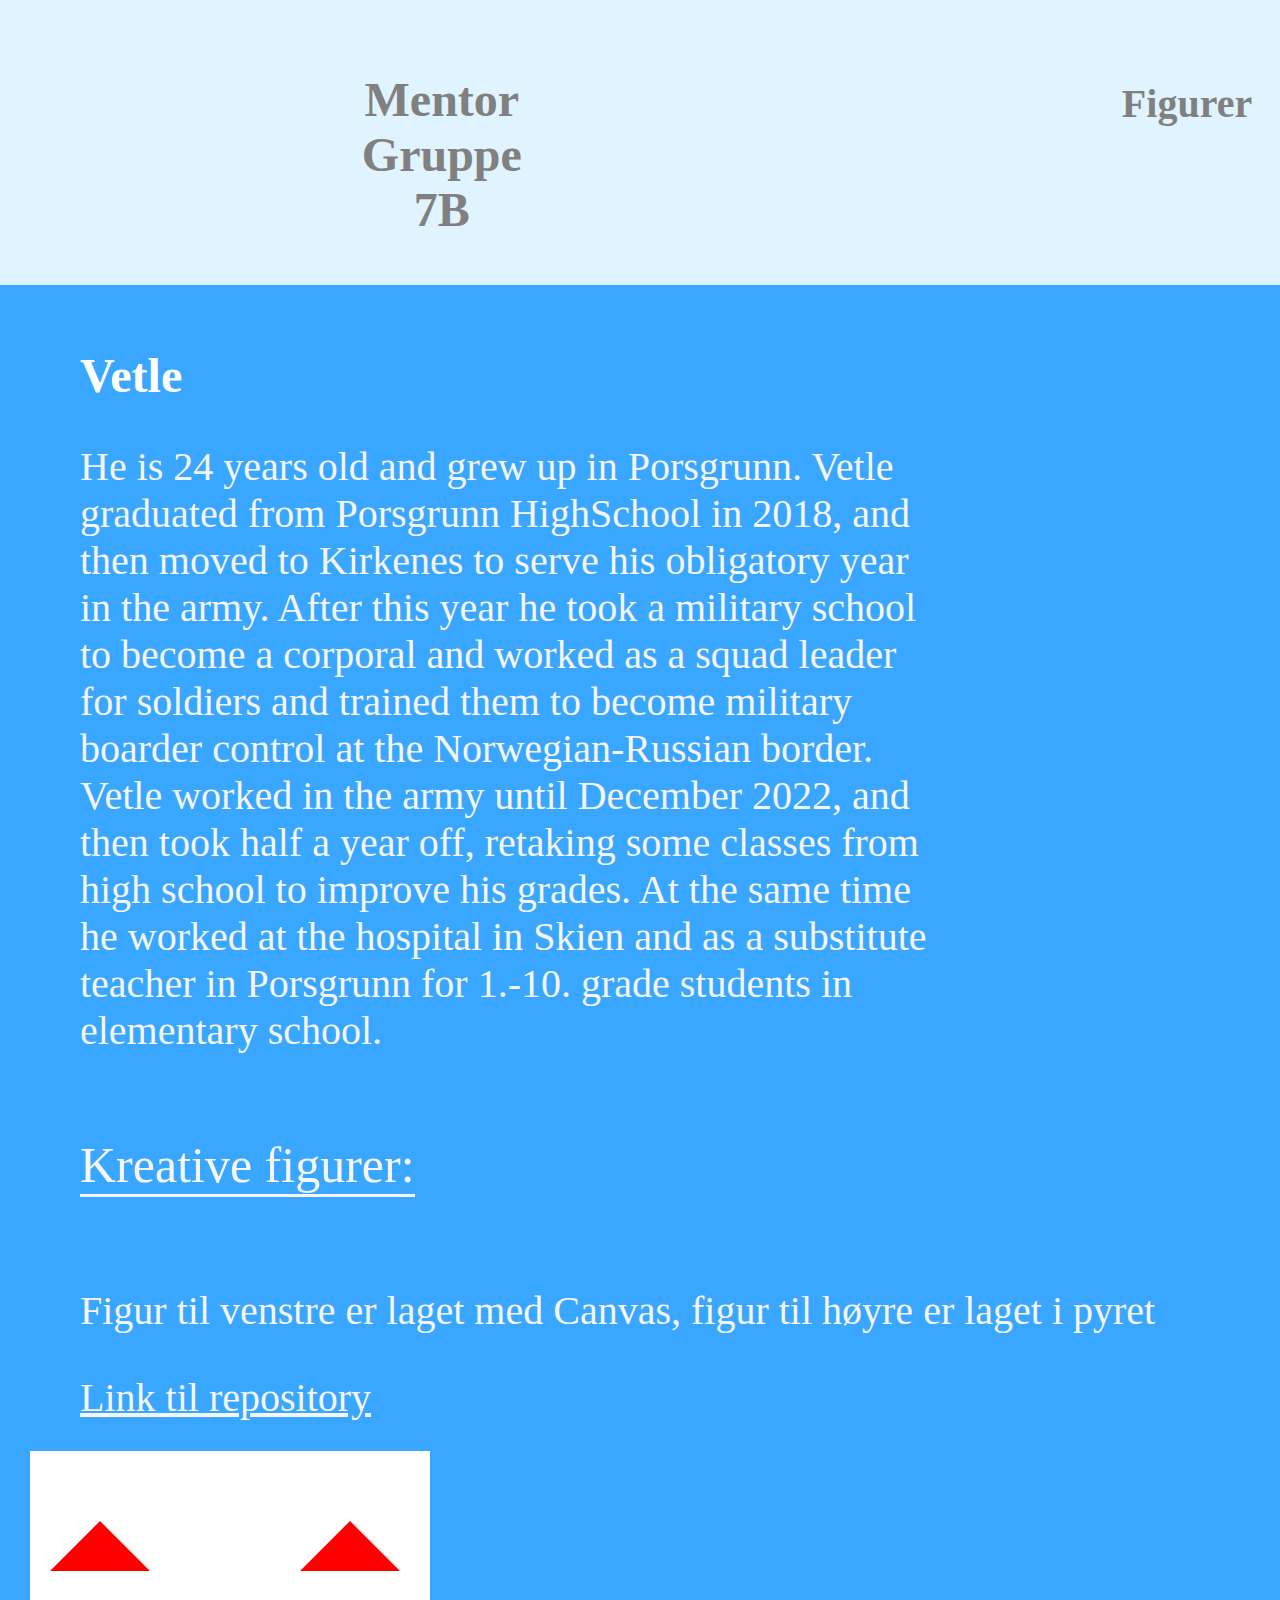
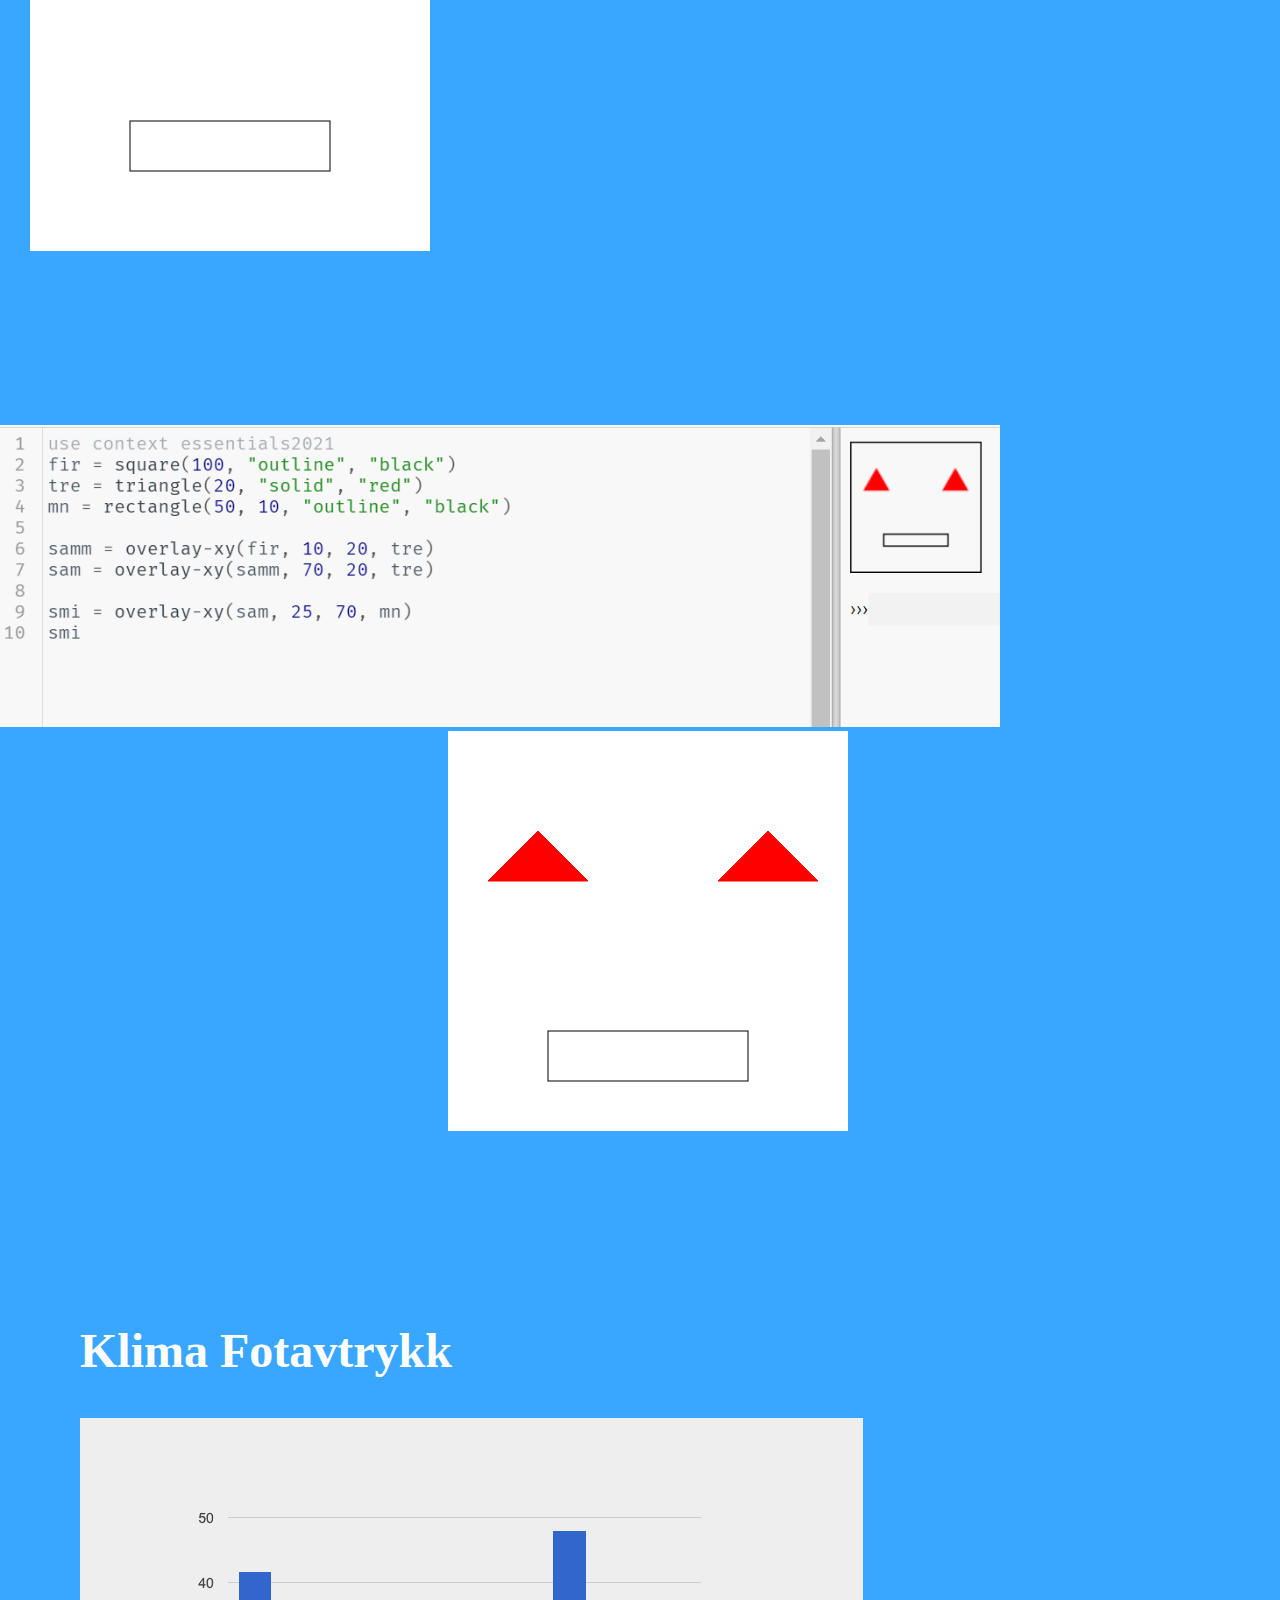
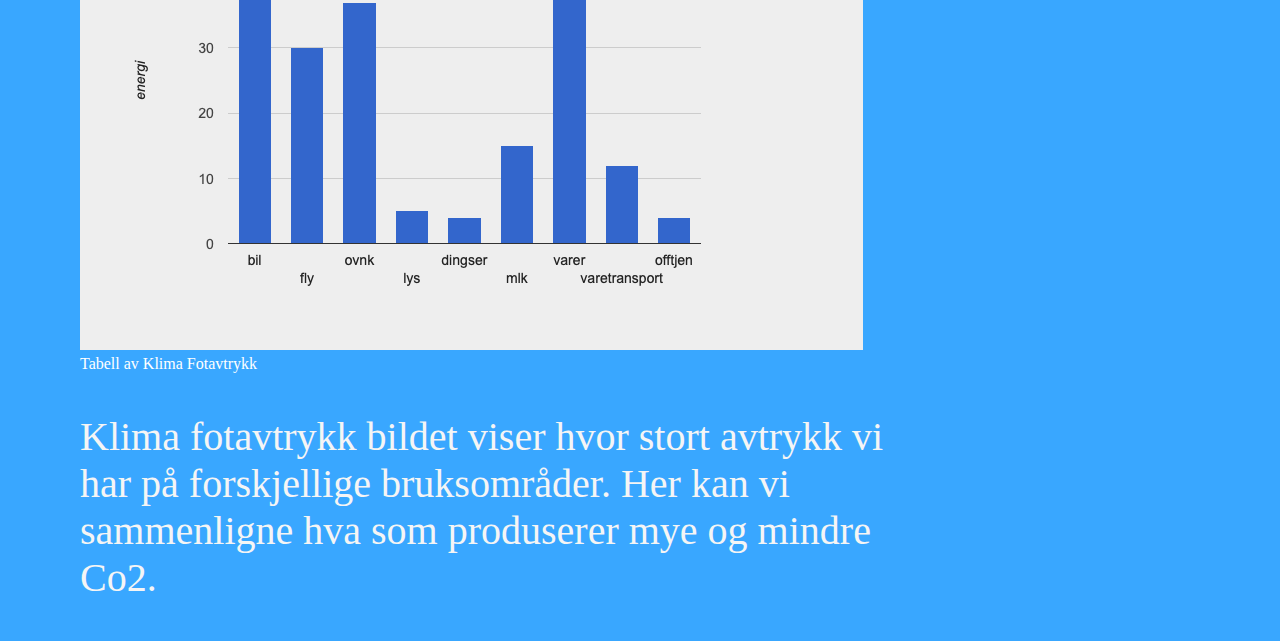
<file: Medlemmerinfo/Vetle.html>
<!DOCTYPE html>
<html lang="en">
<head>
    <meta charset="UTF-8">
    <meta name="viewport" content="width=device-width, initial-scale=1.0">
    <title>Document</title>
    <link rel="stylesheet" href="../styles/main.css">
</head>
<header>
    <div class="Navigasjonbar">
        <div>
            <center class="Gruppehov" >
                <h2 class="Gruppenavn" onclick="location.href='../Index.html'">Mentor Gruppe 7B</h2>
            </center>
        </div>
        <div id="prosjekter">
            <h2 id="prostext" onclick="location.href='../Figurer/Figurer.html'">Figurer</h2>   
        </div>
    </div>
    
</header>
<body class="body0" onload="loadInfo()">
    <div>
        <h2 class="perstittel1">Vetle</h2>
        <div class="tekst" id="beskrivelse"></div>
        <p class="tekst" id="kreativfigurtekst">Kreative figurer:</p>  </div>
    <div id="MathiasFitekst">
        <p class="tekst">Figur til venstre er laget med Canvas, figur til høyre er laget i pyret</p>
    </div>
    <div id="MathiasFitekst">
        <a class="tekst" href="https://github.com/vetlemol/My-first-repository/blob/main/docs/KreativFigur.arr" target="_blank">Link til repository</a>
    </div>
    <div>
        <canvas id="myCanvas2" width="600" height="600"> </canvas>
    
        <img src="../images/VetleFigurPyret.png" alt= "Vetle sin figur laget i Pyret" Width="1000" id="PyretBilde">
</div>
<svg width="500" height="500">
    <rect width="400" height="400" style="fill:rgb(255, 255, 255);stroke-width:0;stroke:rgb(0,0,0)" />
    <polygon points="90,100 40,150 140,150" style="fill:rgb(255, 0, 0);stroke:rgb(255, 0, 0);stroke-width:1" />
    <polygon points="320,100 370,150 270,150" style="fill:rgb(255, 0, 0);stroke:rgb(255, 0, 0);stroke-width:1" />
    <rect width="200" height="50" x="100" y="300" style="fill:rgb(255, 255, 255);stroke: width 2px;stroke:rgb(0,0,0)" />
  </svg>
    </div>
    <div class="hverpers1" id="klimapers">
        <h2 class="perstittel1"> Klima Fotavtrykk</h2>
        <img id="klimaBilde" src="../images/Klimafotavtrykk.png" alt="Tabell av Klima Fotavtrykk">
        <p id="tabellKlima">Tabell av Klima Fotavtrykk</p>
        <p id="klimatekst" class="tekst">Klima fotavtrykk bildet viser hvor stort avtrykk vi har på forskjellige bruksområder. Her kan vi sammenligne hva som produserer mye og mindre Co2.</p>

</div>
</body>
<script src="../js/Medlemmer.js"></script>
<script src="../js/Vetle.js"></script>
</html>
</file>
<file: styles/main.css>
header{
    padding-top: 2rem;
    margin: 0;
    background-color: #E0F4FF ;
    position: fixed;
    width: 100%;
    top: 0;
    left: 0;
}
.Navigasjonbar{
    display: flex;
    flex-direction: row;
    justify-content: center;
    margin-left: 30%;
}
#prosjekter{
    position: right;
    padding-left: 600px;
    padding-top: 15px;
}

#prostext{
    align-items: center;
    align-content: center;
    text-align: center;
    justify-content: center;
    margin-right: 50px;
    font-size: 2.5rem;
    color: grey;

}

#prostext:hover {
    color: lightgray;
    cursor: pointer;
}
body {
    margin-top: 300px;
    background-color: #87C4FF;
    margin-left: 0;
    margin-right: 0;
    width: 100%;
}

.body0 {
    width: 100%;
    margin-top: 300px;
    background-color: #39A7FF ;
    margin-left: 0;
    margin-right: 0;
}
.body1 {
    width: 100%;
    margin-top: 300px;
    background-color: #87C4FF;
    margin-left: 0;
    margin-right: 0;
}

.Gruppenavn{
    padding-bottom: 3rem;
    font-size: 3rem;
    margin-bottom: 0;
    color: grey;
}
.Gruppehov :hover {
    color: lightgray;
    cursor: pointer;
}

.hverpers1 {
    background-color: #39A7FF;
    margin-top: 0;
    max-width: 100%;
    margin: 0;
}
.hverpers0 {
    background-color: #87C4FF;
    margin-top: 0;
    max-width: 100%;
    margin: 0;
}

.hverpers0 :hover{
cursor: pointer;
}
.hverpers1:hover{
    cursor: pointer;
}

.perstittel1 { 
    text-align: left;
    padding-left: 5rem;
    padding-top: 3rem;
    font-size: 3rem;
    color: white;

}
.perstittel0 { 
    text-align: left;
    padding-left: 5rem;
    padding-top: 1rem;
    font-size: 3rem;
    color: grey;

}

.tekst{
    font-size: 2.5rem;
    padding-right: 5rem;
    color: whitesmoke;

}

.tekstogBilde1 {
    display: flex;
    flex-direction: row;
    padding-left: 5rem;
    padding-right: 5rem;
    padding-bottom: 3rem;
}
.tekstogBilde0 {
    display: flex;
    flex-direction: row;
    padding-left: 5rem;
    padding-right: 5rem;
    padding-bottom: 3rem;
}

.Bilde0{
    width: 500px;
    height: 500px;
}

#beskrivelse{
    padding-left: 5rem;
    margin-right: 20%;
}

svg{
    padding-left: 35%;
}

#kreativfigurtekst{
    margin-left: 5rem;
    padding-top: 2rem;
    padding-right: 0;
    font-size: 50px;
    border-bottom: solid;
    display: inline-block;
}




.figurtekst{
    font-size: 2.5rem;
    padding-right: 10rem;
    color: whitesmoke;
    cursor: pointer;
}

.quotetekst{
    width: 60%;
    margin: 10rem;
}

#MathiasFitekst{
    padding-left: 5rem;
}

#klimatekst{
    padding-left: 5rem;
    margin-right: 20%;
}

#cont{
    padding-left: 0;
}
#tabellKlima{
    font-size: 1rem;
    margin-top: 0.1rem;
    color: white;
    padding-left: 5rem;
}

#klimaBilde{
    padding-left: 5rem;
}
</file>
